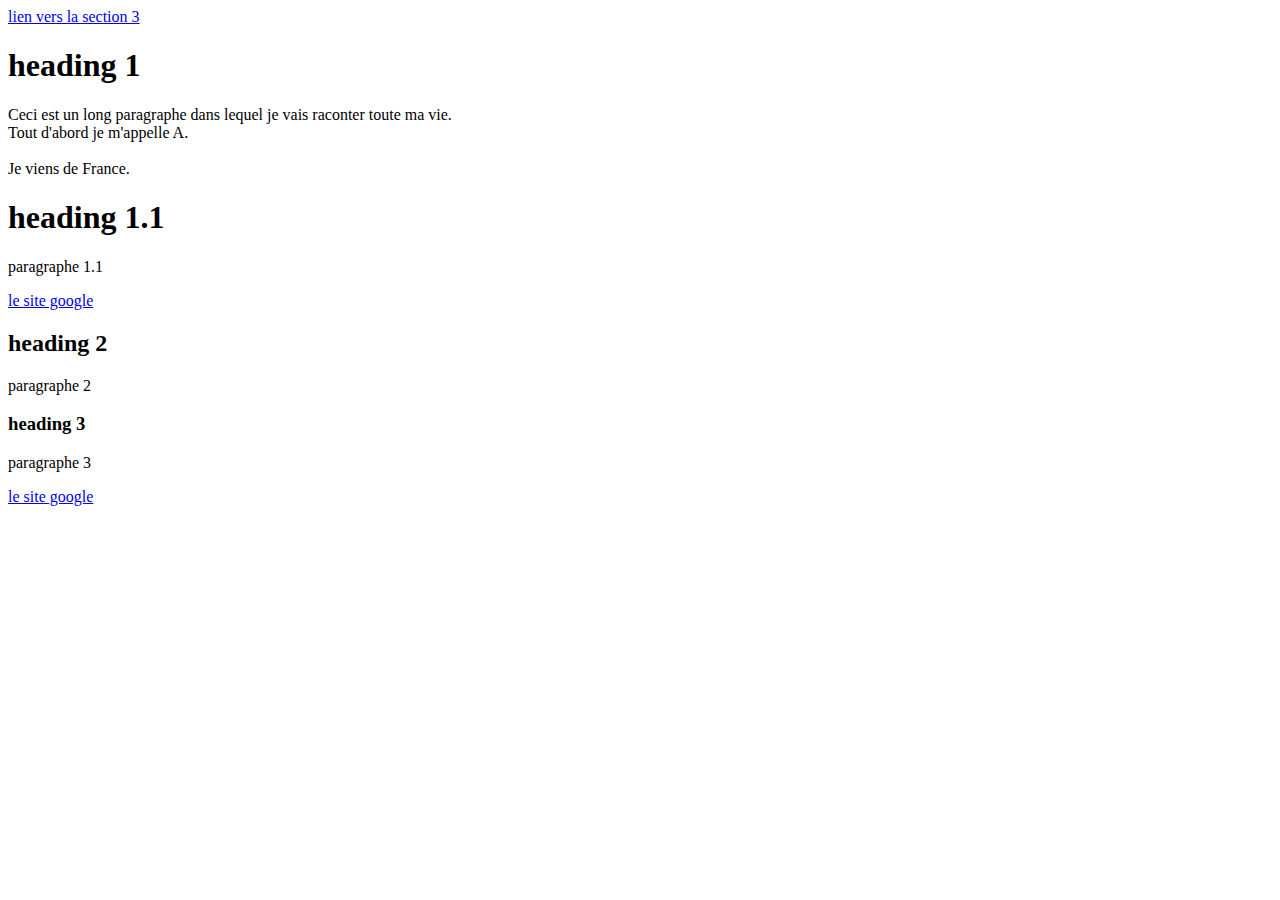
<file: cours HTML CSS/index.html>
<!DOCTYPE html>

<html>
  <head>
    <title>titre de page test</title>
  </head>
  <body>
    <a href="#section3"> lien vers la section 3</a>

    <section id="section1">
      <h1>heading 1</h1>
      <p> 
        Ceci est un long paragraphe dans lequel je vais raconter toute ma vie. <br>
        Tout d'abord je m'appelle A. <br><br>Je viens de France.
      </p>
      <h1>heading 1.1</h1>
      <p> paragraphe 1.1</p>
      <a href="http://google.com">le site google </a>
    </section>
    <!-- 
      ceci est un commentaire, le 1er <a> remplace l'onglet quand on clique sur le lien, le second ouvre dans un nouvel onglet
      les sections ne sont pas obligatoires mais peut etre utile pour faire un lien vers une section
    -->
    <section id="section2">
      <h2>heading 2</h2>
      <p>paragraphe 2</p>
    </section>

    <section id="section3">
      <h3>heading 3</h3>
      <p>paragraphe 3</p>
      <a href="http://google.com" target="_blank">le site google</a>
    </section>
  </body>
</html>

<!-- ceci est un commentaire, le 1er <a> remplace l'onglet quand on clique sur le lien, le second ouvre dans un nouvel onglet
les sections ne sont pas obligatoires mais peut etre utile pour faire un lien vers une section-->
</file>
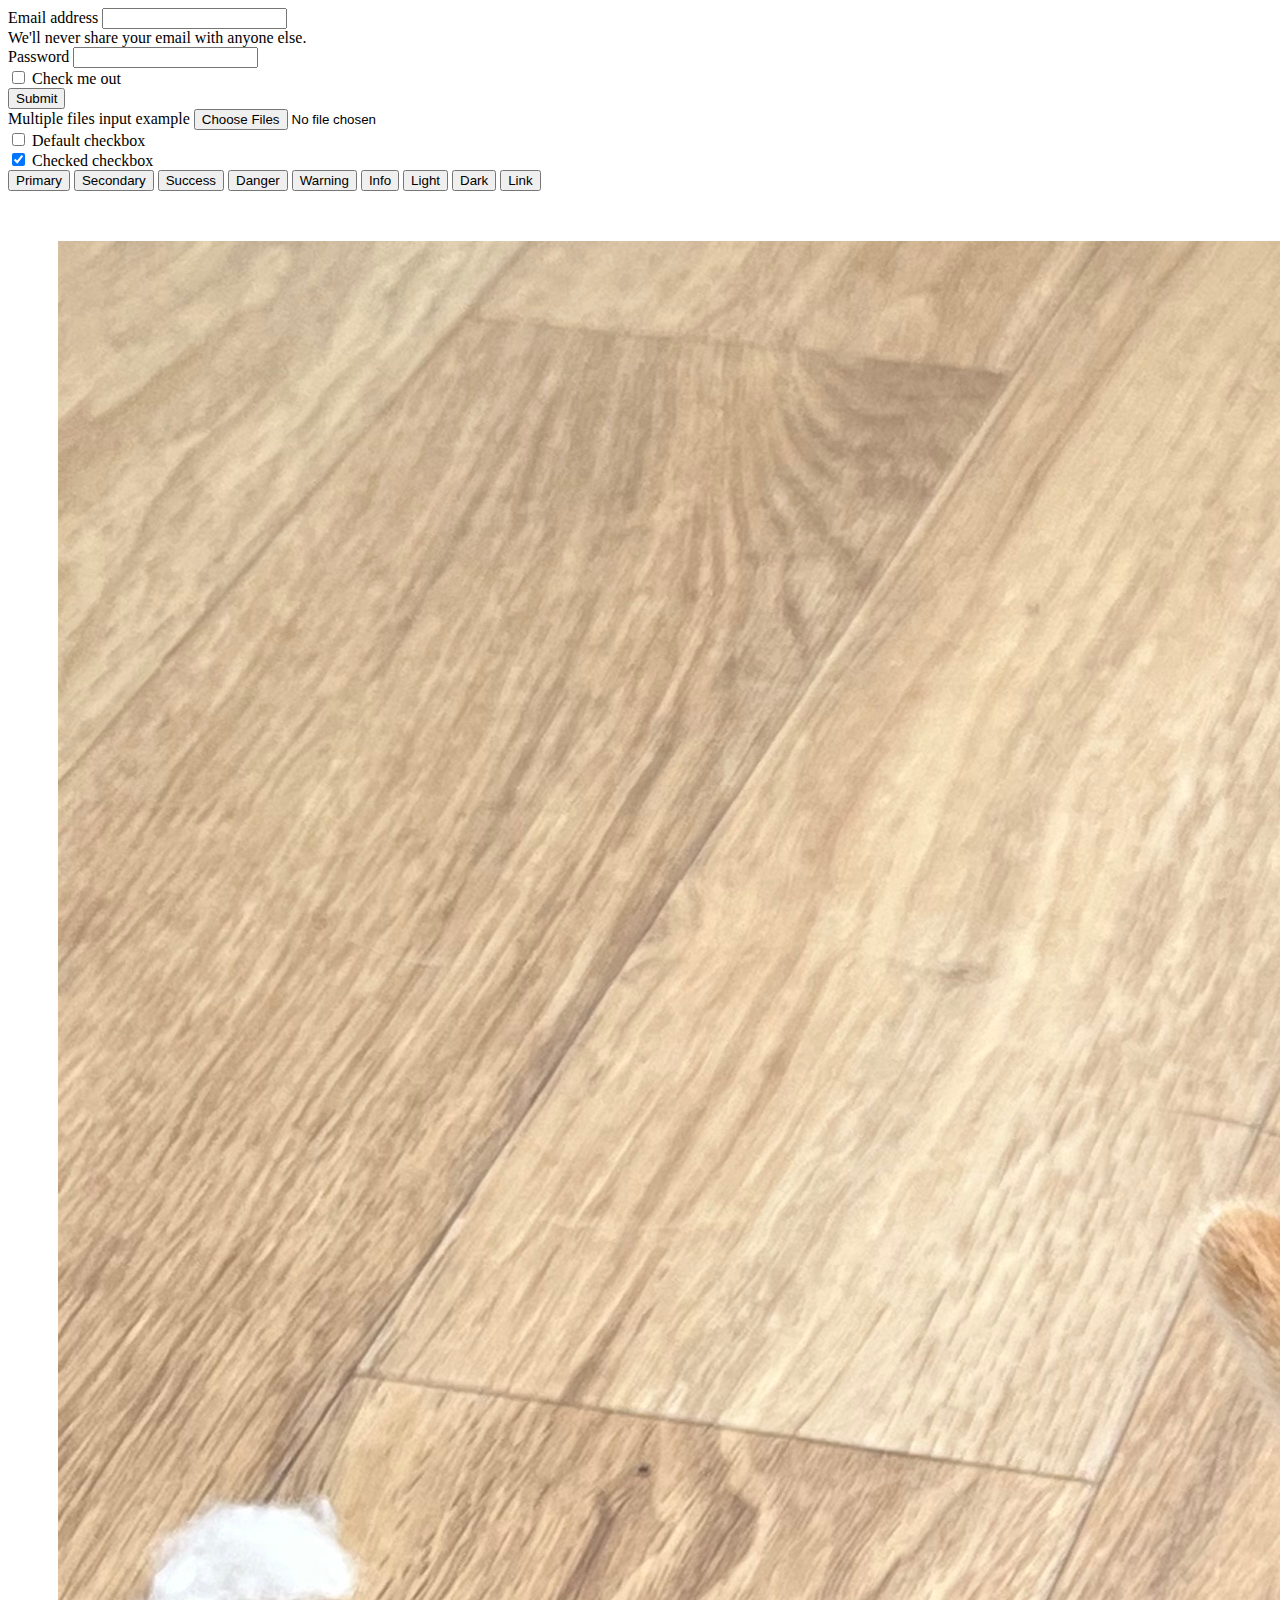
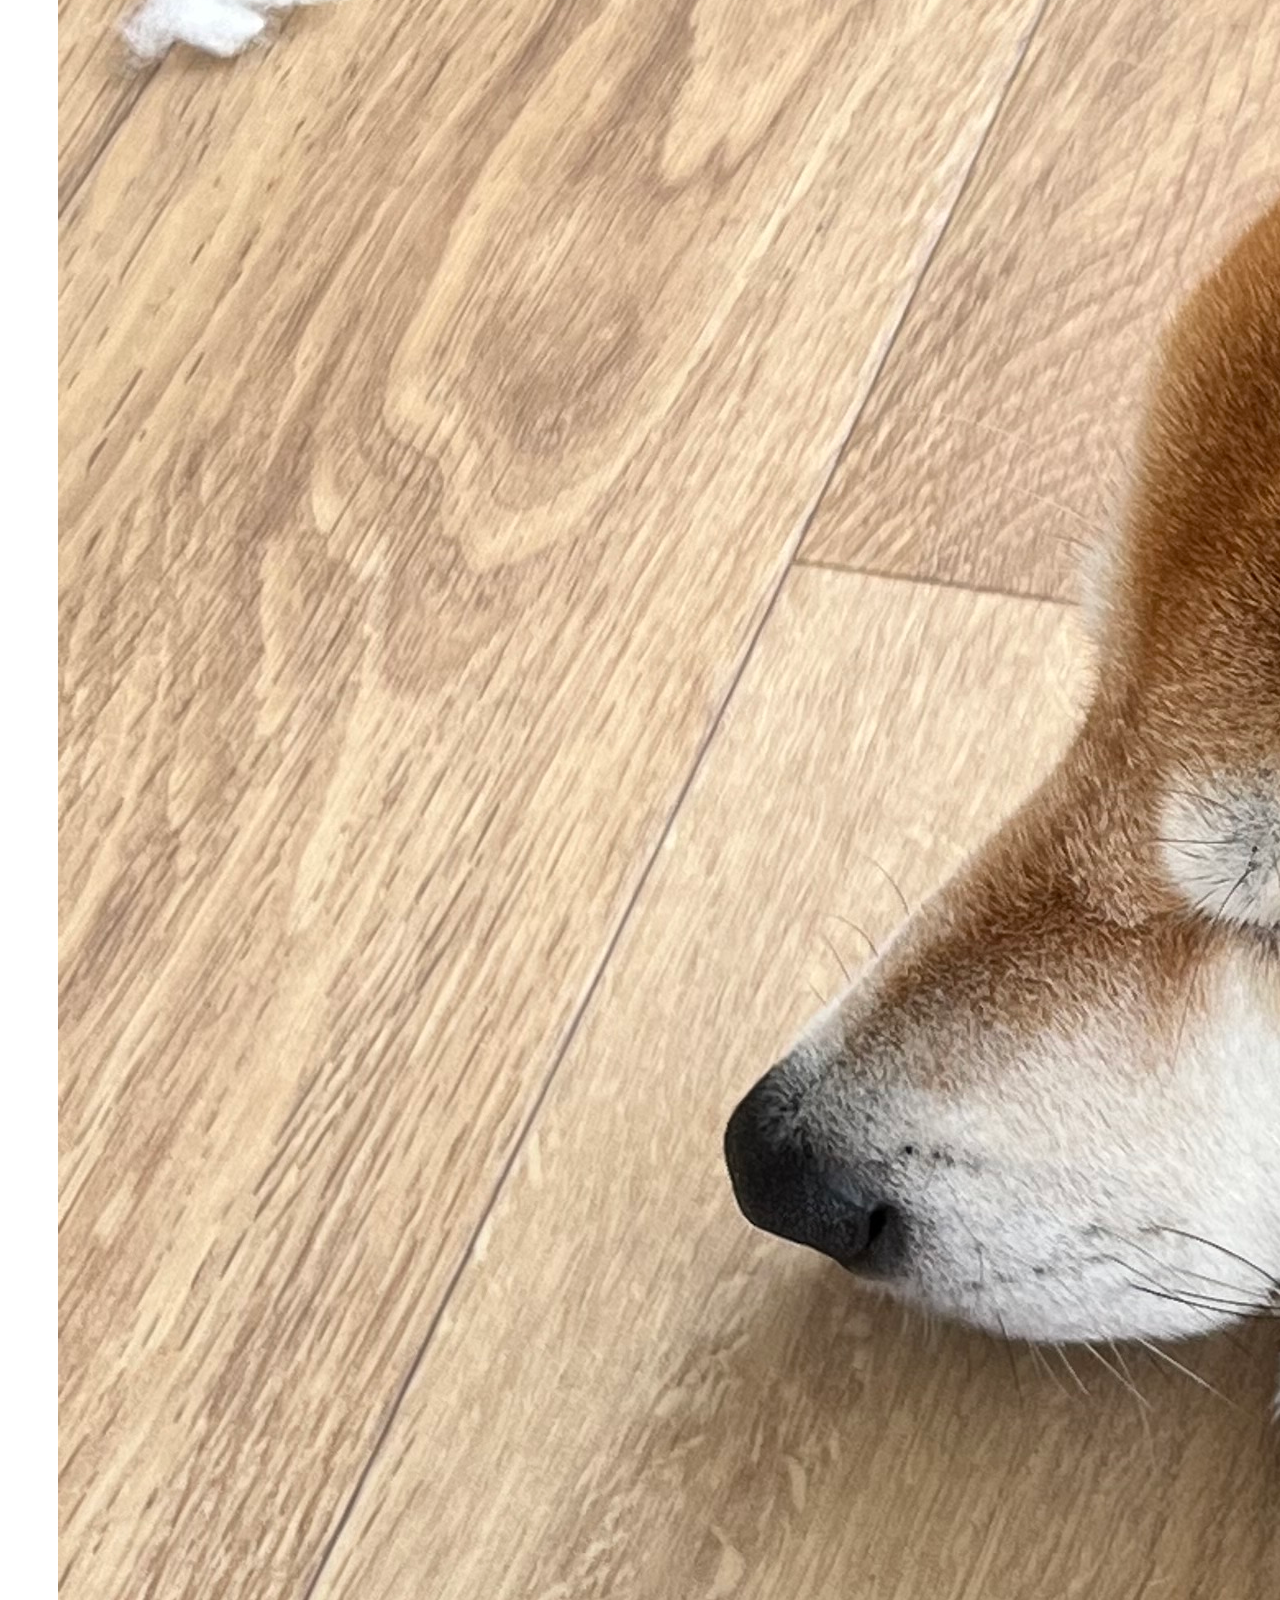
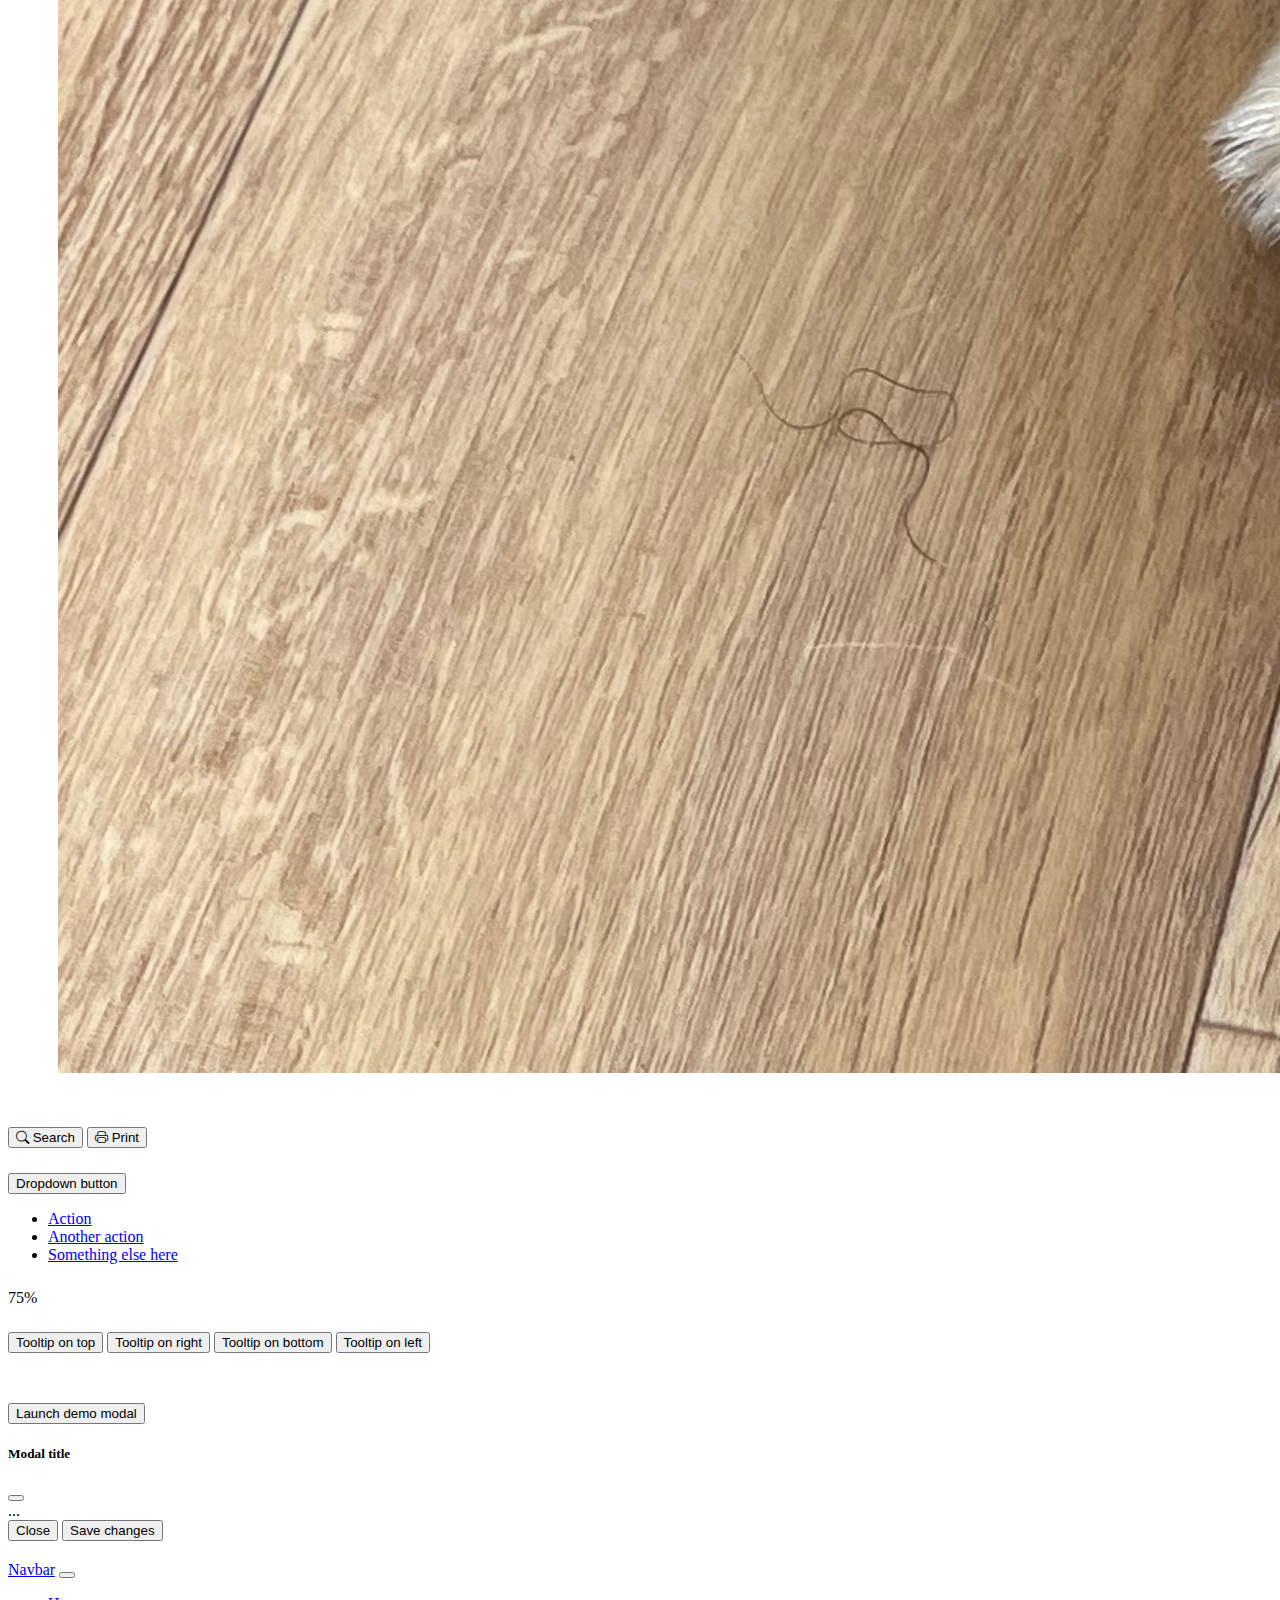
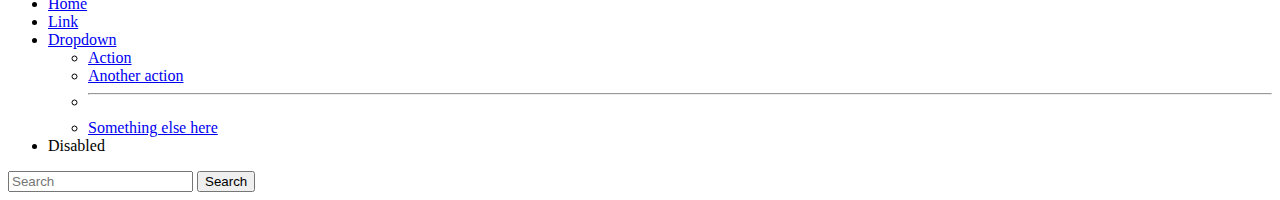
<file: cours Bootstrap/Exercices/index.html>
<!DOCTYPE html>
<html>
  <head>
    <meta name="viewport" content="width=device-width, initial-scale=1">
    <link href="https://cdn.jsdelivr.net/npm/bootstrap@5.1.3/dist/css/bootstrap.min.css" rel="stylesheet" integrity="sha384-1BmE4kWBq78iYhFldvKuhfTAU6auU8tT94WrHftjDbrCEXSU1oBoqyl2QvZ6jIW3" crossorigin="anonymous">
    <script src="https://cdn.jsdelivr.net/npm/bootstrap@5.1.3/dist/js/bootstrap.bundle.min.js" integrity="sha384-ka7Sk0Gln4gmtz2MlQnikT1wXgYsOg+OMhuP+IlRH9sENBO0LRn5q+8nbTov4+1p" crossorigin="anonymous"></script>
    <link rel="stylesheet" href="https://cdn.jsdelivr.net/npm/bootstrap-icons@1.8.1/font/bootstrap-icons.css">
  </head>

  <body>
    <div class="container">
    <!--container a largeur fixe ne prend pas toute la largeur, sinon container-fluid prend toute la largeur de la page, ou container-xx pour une taille specifique a choisir sur le site de boostrap selon la table des tailles-->
        <div class="row">

          <!--
          <div id="block1" class="col-lg-6" style="border:1px solid red;">
           on a un budget de 12 par ligne. Donc si on veut par exemple avoir deux elements a cote au lieu d'en dessus sur un ecran large et plus, on assignera col-lg-6 
            <h1>Ma page Bootstrap</h1>
            <p>Mon premier paragraphe Boostrap</p>
          </div>
          -->

          <form>
            <div class="mb-3">
              <label for="exampleInputEmail1" class="form-label">Email address</label>
              <input type="email" class="form-control" id="exampleInputEmail1">
              <div id="emailHelp" class="form-text">We'll never share your email with anyone else.</div>
            </div>
            <div class="mb-3">
              <label for="exampleInputPassword1" class="form-label">Password</label>
              <input type="password" class="form-control" id="exampleInputPassword1">
            </div>
            <div class="mb-3 form-check">
              <input type="checkbox" class="form-check-input" id="exampleCheck1">
              <label class="form-check-label" for="exampleCheck1">Check me out</label>
            </div>
            <button type="submit" class="btn btn-primary">Submit</button>
          </form>
          <div class="mb-3">
            <label for="formFileMultiple" class="form-label">Multiple files input example</label>
            <input class="form-control" type="file" id="formFileMultiple" multiple>
          </div>

          <div class="form-check">
            <input class="form-check-input" type="checkbox" value="" id="flexCheckDefault">
            <label class="form-check-label" for="flexCheckDefault">
              Default checkbox
            </label>
          </div>
          <div class="form-check">
            <input class="form-check-input" type="checkbox" value="" id="flexCheckChecked" checked>
            <label class="form-check-label" for="flexCheckChecked">
              Checked checkbox
            </label>
          </div>
          
          </div>
            <button type="button" class="btn btn-primary">Primary</button>
            <button type="button" class="btn btn-secondary">Secondary</button>
            <button type="button" class="btn btn-success">Success</button>
            <button type="button" class="btn btn-danger">Danger</button>
            <button type="button" class="btn btn-warning">Warning</button>
            <button type="button" class="btn btn-info">Info</button>
            <button type="button" class="btn btn-light">Light</button>
            <button type="button" class="btn btn-dark">Dark</button>

            <button type="button" class="btn btn-link">Link</button>
          </div>

          <div style="width: 60%; margin: 50px;">
            <img class="img-fluid img-thumbnail" src="cocoa.jpeg">
          </div>

          <div>
            <button type="button" class="btn btn-primary"><span class="bi bi-search"></span> Search</button>
            <button type="button" class="btn btn-success"><span class="bi bi-printer"></span> Print</button>
          </div>

          <div class="dropdown" style="margin-top:25px">
            <button class="btn btn-secondary dropdown-toggle" type="button" id="dropdownMenuButton1" data-bs-toggle="dropdown" aria-expanded="false">
              Dropdown button
            </button>
            <ul class="dropdown-menu" aria-labelledby="dropdownMenuButton1">
              <li><a class="dropdown-item" href="#">Action</a></li>
              <li><a class="dropdown-item" href="#">Another action</a></li>
              <li><a class="dropdown-item" href="#">Something else here</a></li>
            </ul>
          </div>

          <div class="progress" style="margin-top:25px">
            <div class="progress-bar w-75" role="progressbar" aria-valuenow="75" aria-valuemin="0" aria-valuemax="100">75%</div>
          </div>

          <div style="margin-top:25px">
            <button type="button" class="btn btn-secondary" data-bs-toggle="tooltip" data-bs-placement="top" title="Tooltip on top">
            Tooltip on top
            </button>
            <button type="button" class="btn btn-secondary" data-bs-toggle="tooltip" data-bs-placement="right" title="Tooltip on right">
            Tooltip on right
            </button>
            <button type="button" class="btn btn-secondary" data-bs-toggle="tooltip" data-bs-placement="bottom" title="Tooltip on bottom">
            Tooltip on bottom
            </button>
            <button type="button" class="btn btn-secondary" data-bs-toggle="tooltip" data-bs-placement="left" title="Tooltip on left">
            Tooltip on left
            </button>
        </div>
        <script src="script.js"></script>

      <div class="container" style="margin-top:50px;">
        <!-- Button trigger modal -->
        <button type="button" class="btn btn-primary" data-bs-toggle="modal" data-bs-target="#exampleModal">
          Launch demo modal
        </button>

        <!-- Modal -->
        <div class="modal fade" id="exampleModal" tabindex="-1" aria-labelledby="exampleModalLabel" aria-hidden="true">
          <div class="modal-dialog">
            <div class="modal-content">
              <div class="modal-header">
                <h5 class="modal-title" id="exampleModalLabel">Modal title</h5>
                <button type="button" id="myInput" class="btn-close" data-bs-dismiss="modal" aria-label="Close"></button>
              </div>
              <div class="modal-body">
                ...
              </div>
              <div class="modal-footer">
                <button type="button" class="btn btn-secondary" data-bs-dismiss="modal">Close</button>
                <button type="button" class="btn btn-primary">Save changes</button>
              </div>
            </div>
          </div>
        </div>
      </div>


      <nav class="navbar navbar-expand-lg navbar-light bg-light" style="margin-top:20px">
        <div class="container-fluid">
          <a class="navbar-brand" href="#">Navbar</a>
          <button class="navbar-toggler" type="button" data-bs-toggle="collapse" data-bs-target="#navbarSupportedContent" aria-controls="navbarSupportedContent" aria-expanded="false" aria-label="Toggle navigation">
            <span class="navbar-toggler-icon"></span>
          </button>
          <div class="collapse navbar-collapse" id="navbarSupportedContent">
            <ul class="navbar-nav me-auto mb-2 mb-lg-0">
              <li class="nav-item">
                <a class="nav-link active" aria-current="page" href="#">Home</a>
              </li>
              <li class="nav-item">
                <a class="nav-link" href="#">Link</a>
              </li>
              <li class="nav-item dropdown">
                <a class="nav-link dropdown-toggle" href="#" id="navbarDropdown" role="button" data-bs-toggle="dropdown" aria-expanded="false">
                  Dropdown
                </a>
                <ul class="dropdown-menu" aria-labelledby="navbarDropdown">
                  <li><a class="dropdown-item" href="#">Action</a></li>
                  <li><a class="dropdown-item" href="#">Another action</a></li>
                  <li><hr class="dropdown-divider"></li>
                  <li><a class="dropdown-item" href="#">Something else here</a></li>
                </ul>
              </li>
              <li class="nav-item">
                <a class="nav-link disabled">Disabled</a>
              </li>
            </ul>
            <form class="d-flex">
              <input class="form-control me-2" type="search" placeholder="Search" aria-label="Search">
              <button class="btn btn-outline-success" type="submit">Search</button>
            </form>
          </div>
        </div>
      </nav>





          <!--
            width => 720px以上
              col-md-6 12 / 6 = 2 100 / 2 => 50%
            width => 960px以上
              col-lg-4 12 / 4 = 3 100 / 3 => 33.333333%
            width => 1140px以上
              col-xl-3　12 /3 = 4 100 /4 => 25%
          -->
           <!--
          <div id="block1" class="col-md-6 col-lg-4 col-xl-3" style="border:1px solid red;">
            <h1>Ma page Bootstrap</h1>
            <p>Mon premier paragraphe Boostrap</p>
          </div>
          <div id="block2" class="col-md-6 col-lg-4 col-xl-3" style="border:1px solid red;">
            <h1>Ma page Bootstrap</h1>
            <p>Mon premier paragraphe Boostrap</p>
          </div>
          <div id="block3" class="col-md-6 col-lg-4 col-xl-3" style="border:1px solid red;">
            <h1>Ma page Bootstrap</h1>
            <p>Mon premier paragraphe Boostrap</p>
          </div>
          <div id="block4" class="col-md-6 col-lg-4 col-xl-3" style="border:1px solid red;">
            <h1>Ma page Bootstrap</h1>
            <p>Mon premier paragraphe Boostrap</p>
          </div>
          <div id="block5" class="col-md-6 col-lg-4 col-xl-3" style="border:1px solid red;">
            <h1>Ma page Bootstrap</h1>
            <p>Mon premier paragraphe Boostrap</p>
          </div>
          <div id="block6" class="col-md-6 col-lg-4 col-xl-3"style="border:1px solid red;">
            <h1>Ma page Bootstrap</h1>
            <p>Mon premier paragraphe Boostrap</p>
          </div>
          <div id="block7" class="col-md-6 col-lg-4 col-xl-3"style="border:1px solid red;">
            <h1>Ma page Bootstrap</h1>
            <p>Mon premier paragraphe Boostrap</p>
          </div>
          <div id="block8" class="col-md-6 col-lg-4 col-xl-3" style="border:1px solid red;">
            <h1>Ma page Bootstrap</h1>
            <p>Mon premier paragraphe Boostrap</p>
          </div>
          <div id="block9" class="col-md-6 col-lg-4 col-xl-3" style="border:1px solid red;">
            <h1>Ma page Bootstrap</h1>
            <p>Mon premier paragraphe Boostrap</p>
          </div>
          <div id="block10" class="col-md-6 col-lg-4 col-xl-3" style="border:1px solid red;">
            <h1>Ma page Bootstrap</h1>
            <p>Mon premier paragraphe Boostrap</p>
          </div>
          <div id="block11" class="col-md-6 col-lg-4 col-xl-3" style="border:1px solid red;">
            <h1>Ma page Bootstrap</h1>
            <p>Mon premier paragraphe Boostrap</p>
          </div>
          <div id="block12" class="col-md-6 col-lg-4 col-xl-3" style="border:1px solid red;">
            <h1>Ma page Bootstrap</h1>
            <p>Mon premier paragraphe Boostrap</p>
          </div>
        </div>
    </div>
    -->
  </body>
</html>
</file>
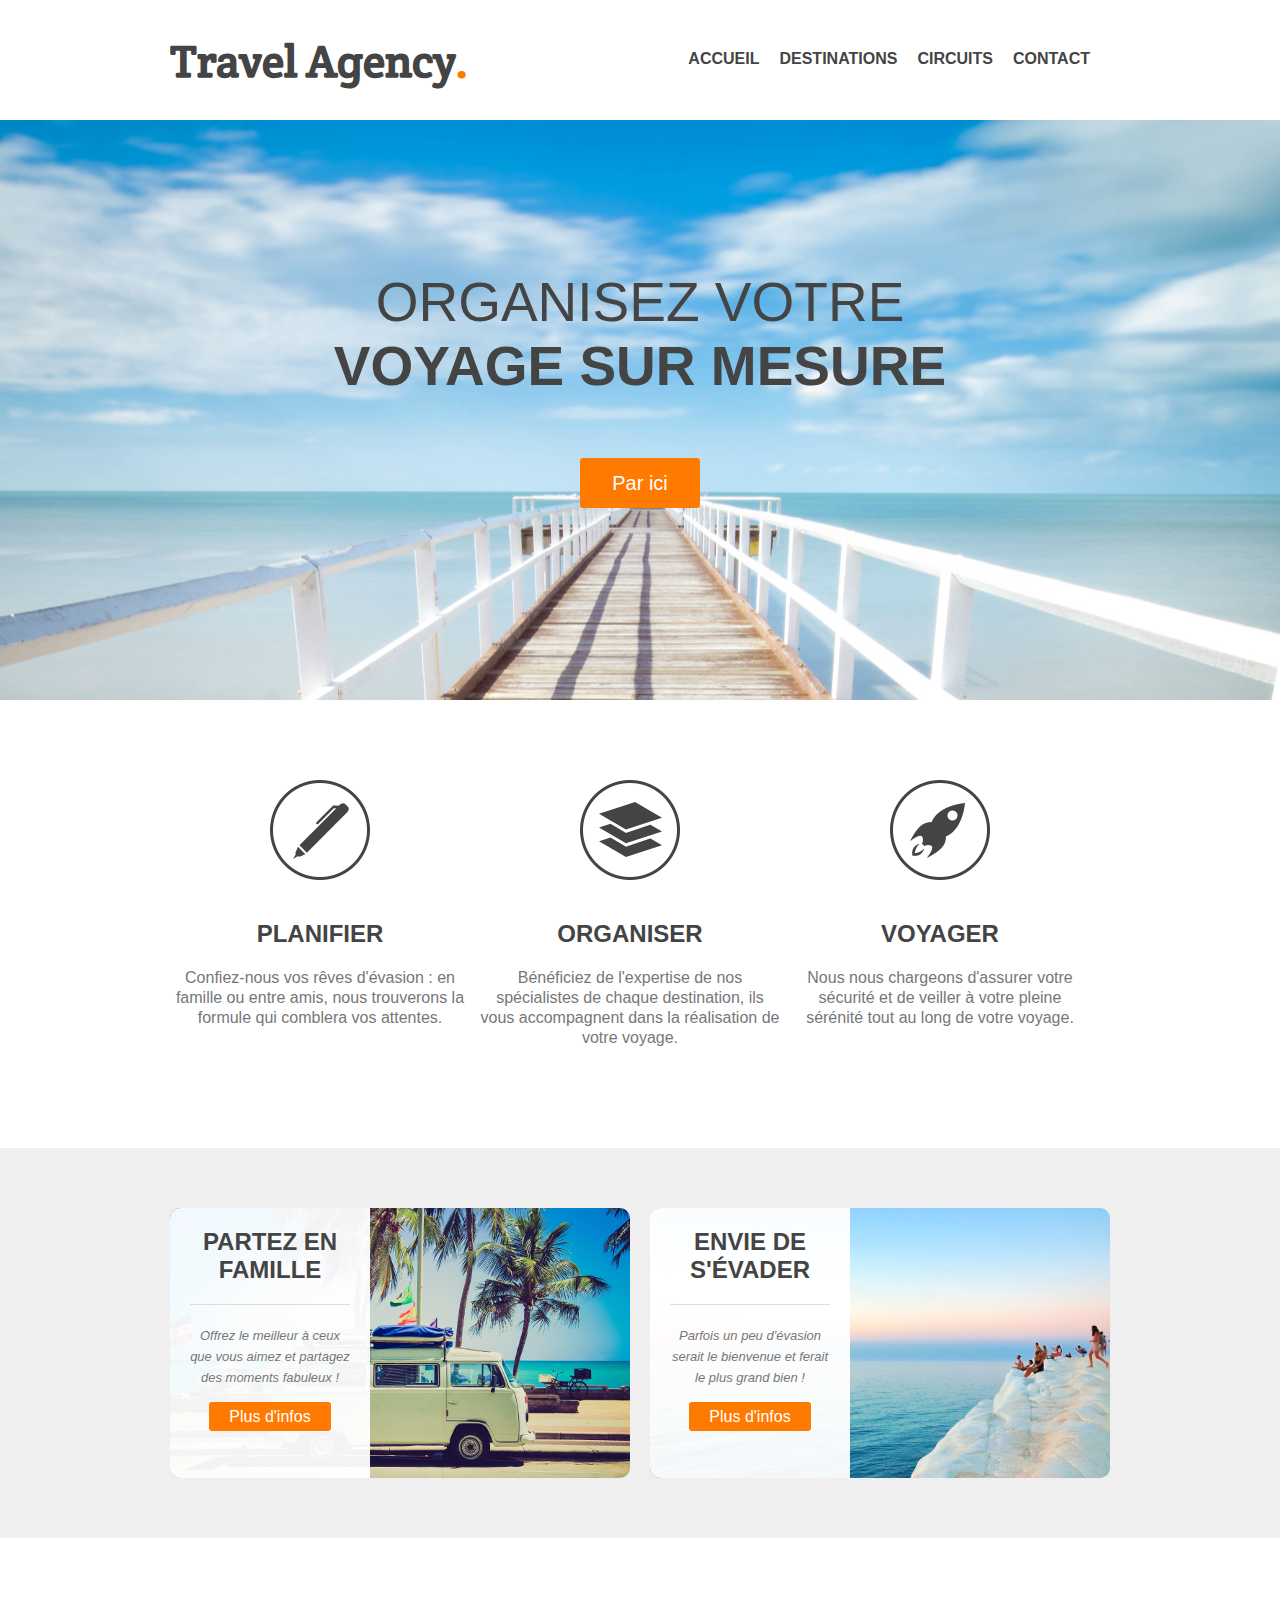
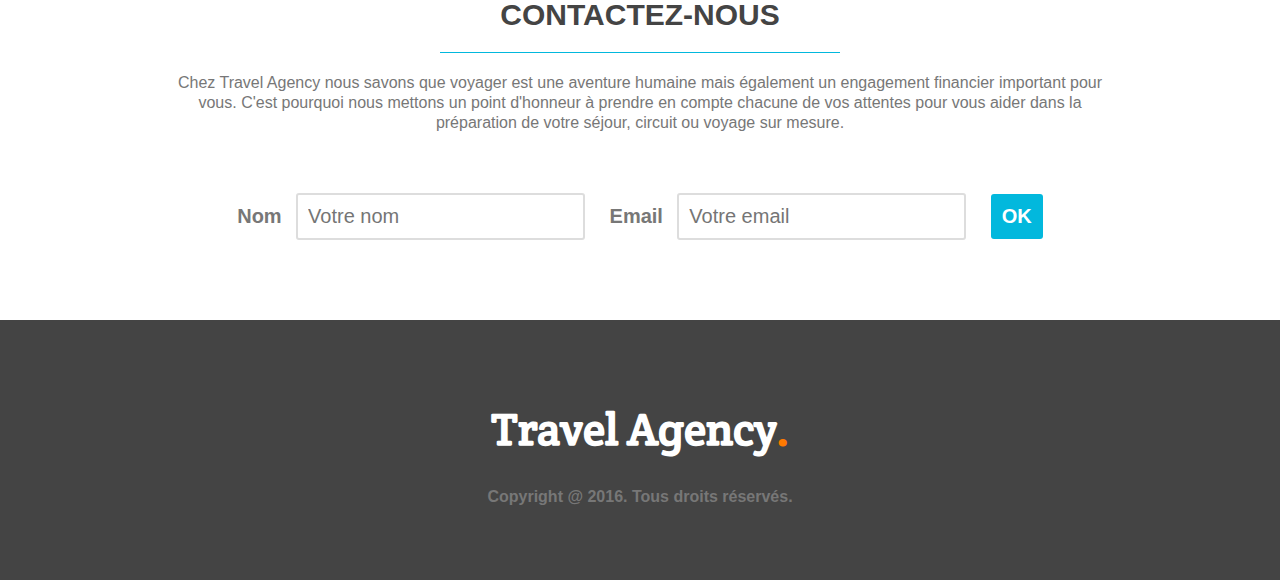
<file: cours HTML CSS/Project_HTML_CSS/index.html>
<!DOCTYPE html>
<html>
  <head>
    <link href="style.css" rel="stylesheet">
    <!--link of the css sheet-->
    <link href= 'https://fonts.googleapis.com/css2?family=Crete+Round&display=swap'rel="stylesheet">
    <!--link of the title font from google-->

    <title>Travel Agency</title>
  </head>

  <body>
    <header>
      <div class="wrapper">
      <!-- wrapper est un container invisible qui contient et aligne toute les parties du site sur la page meme si on change le zoom-->
        <h1>Travel Agency<span class="orange">.</span></h1>
        <nav>
        <!-- nav est le tag pour menu de navigation-->
          <ul>
            <li><a href="#main_image">Accueil</a></li>
            <li><a href="#steps">Destinations</a></li>
            <li><a href="#possibilities">Circuits</a></li>
            <li><a href="#contact">Contact</a></li>
          </ul>
        </nav>
      </div>
    </header>

    <section id="main_image">
      <div class="wrapper">
          <h2>Organisez votre<br><strong>voyage sur mesure</strong></h2>
          <a href="#" class="button-1">Par ici</a>
        </div>
    </section>

    <section id="steps">
      <div class="wrapper">
        <ul>
          <li id="step1">
            <h4>Planifier</h4>
            <p>Confiez-nous vos rêves d'évasion : en famille ou entre amis, nous trouverons la formule qui comblera vos attentes.</p>
          </li>
          <li id="step2">
            <h4>Organiser</h4>
            <p>Bénéficiez de l'expertise de nos spécialistes de chaque destination, ils vous accompagnent dans la réalisation de votre voyage.</p>
          </li>
          <li id="step3">
            <h4>Voyager</h4>
            <p>Nous nous chargeons d'assurer votre sécurité et de veiller à votre pleine sérénité tout au long de votre voyage.</p>
          </li>
          <div class="clear">
          </div>
        </ul>
      </div>
    </section>

    <section id="possibilities">
      <div class="wrapper">
        <article style="background-image: url('project_images/article-image-1.jpg');">
          <div class="overlay">
            <h4>Partez en famille</h4>
            <p><small>Offrez le meilleur à ceux que vous aimez et partagez des moments fabuleux !</small></p>
            <a href="#" class="button2">Plus d'infos</a>
          </div>
        </article>
    
        <article style="background-image: url('project_images/article-image-2.jpg');"></articlestyle>
          <div class="overlay">
            <h4>Envie de s'évader</h4>
            <p><small>Parfois un peu d'évasion serait le bienvenue et ferait le plus grand bien !</small></p>
            <a href="#" class="button2">Plus d'infos</a>
          </div>
        </article>

        <div class="clear"></div>

      </div>
    </section>

    <section id="contact">
      <div class="wrapper">
        <h3>Contactez-nous</h3>
        <p>Chez Travel Agency nous savons que voyager est une aventure humaine mais également un engagement financier important pour vous. C'est pourquoi nous mettons un point d'honneur à prendre en compte chacune de vos attentes pour vous aider dans la préparation de votre séjour, circuit ou voyage sur mesure.
        </p>
        <form>
          <label for="name"l>Nom</label>
          <input type="text" id="name" placeholder="Votre nom">
          <label for="email"l>Email</label>
          <input type="text" id="email" placeholder="Votre email">
          <input type="submit" value="OK" class="button3">
        </form>
      </div>
    </section>

    <footer>
      <div>
        <h1>Travel Agency<span class="orange">.</span></h1>
        <div class="copyright">Copyright @ 2016. Tous droits réservés.</div>
      </div>
    </footer>

  </body>

</html>
</file>
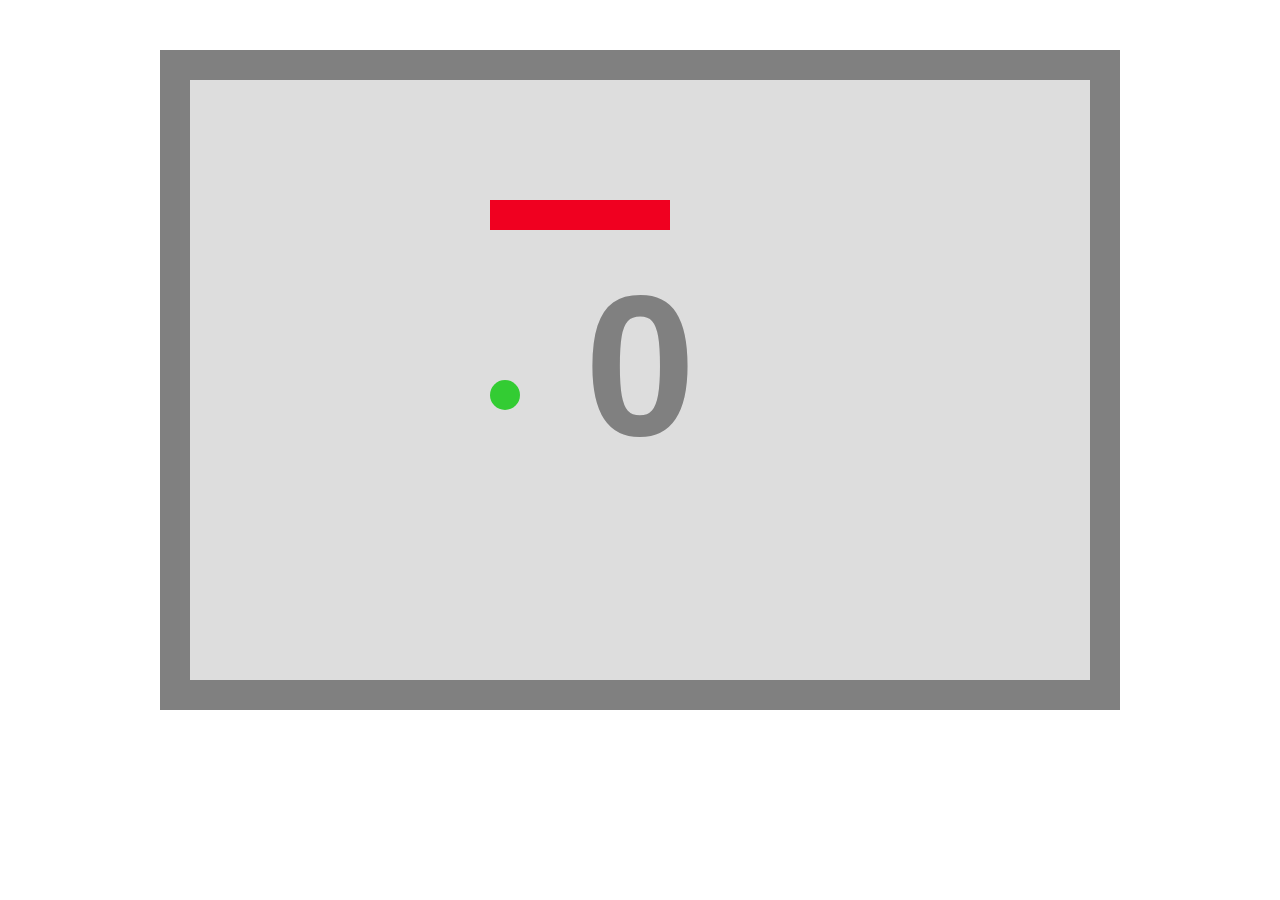
<file: cours javascript/projet JS/index.html>
<!DOCTYPE html>
<html>
  <head>
    <title>Jeu du Serpent</title>
    <script src="script.js"></script>
  </head>
  <body>
    <!-- en generale on mettra le <script> </script> ici-->
  </body>
</html>
</file>
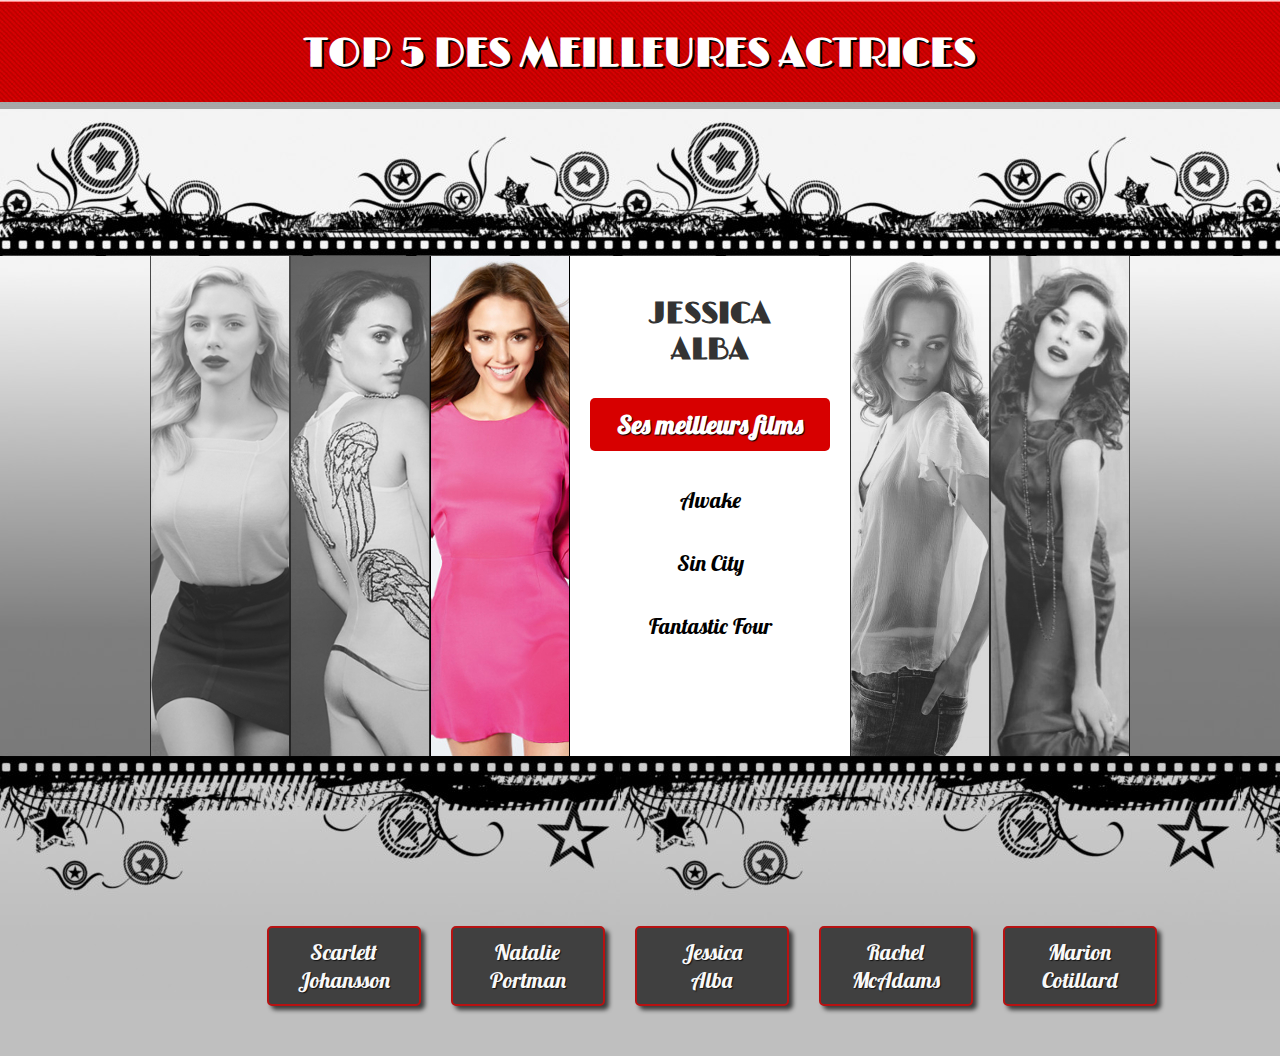
<file: cours jQuery/project jQuery/index.html>
<!DOCTYPE html>
<html>
  <head>
    <title>Top 5 des meilleures actrices</title>
    <link rel="stylesheet" type="text/css" href="style.css">
    <script src="https://ajax.googleapis.com/ajax/libs/jquery/3.6.0/jquery.min.js"></script>
    <script src="script.js"></script>
    <link href="https://fonts.googleapis.com/css2?family=Limelight&display=swap" rel="stylesheet">
    <link href="https://fonts.googleapis.com/css2?family=Lobster&display=swap" rel="stylesheet">
  </head>
  <body>
    <header>
      <h1>Top 5 des meilleures actrices</h1>
    </header>
    <section id="main-menu">
      <ul>
        <li>
          <div id="part1" class="images">
            <div class="bw"></div>
            <div class="color"></div>
          </div>
          <div class="description">
            <h2>Scarlett<br>Johansson</h2>
            <h3>Ses meilleurs films</h3>
            <p>Lucy</p>
            <p>The Island</p>
            <p>Lost In Translation</p>
          </div>
        </li>
        <li>
          <div id="part2" class="images">
            <div class="bw"></div>
            <div class="color"></div>
          </div>
          <div class="description">
            <h2>Natalie<br>Portman</h2>
            <h3>Ses meilleurs films</h3>
            <p>Black Swan</p>
            <p>Star Wars</p>
            <p>Leon</p>
          </div>
        </li>
        <li>
          <div id="part3" class="images">
            <div class="bw"></div>
            <div class="color"></div>
          </div>
          <div class="description">
            <h2>Jessica<br>Alba</h2>
            <h3>Ses meilleurs films</h3>
            <p>Awake</p>
            <p>Sin City</p>
            <p>Fantastic Four</p>
          </div>
        </li>
        <li>
          <div id="part4" class="images">
            <div class="bw"></div>
            <div class="color"></div>
          </div>
          <div class="description">
            <h2>Rachel<br>McAdams</h2>
            <h3>Ses meilleurs films</h3>
            <p>The Notebook</p>
            <p>The Vow</p>
            <p>The Time Traveler's Wife</p>
          </div>
        </li>
        <li>
          <div id="part5" class="images">
            <div class="bw"></div>
            <div class="color"></div>
          </div>
          <div class="description">
            <h2>Marion<br>Cotillard</h2>
            <h3>Ses meilleurs films</h3>
            <p>Jeux d'enfants</p>
            <p>Les Petits Mouchoirs</p>
            <p>Inception</p>
          </div>
        </li>
      </ul>
    </section>
    <section id="buttons-menu">
      <div>
        <ul>
          <li class="button">Scarlett<br>Johansson</li>
          <li class="button">Natalie<br>Portman</li>
          <li class="button">Jessica<br>Alba</li>
          <li class="button">Rachel<br>McAdams</li>
          <li class="button">Marion<br>Cotillard</li>
        </ul>
      </div>
    </section>
  </body>
</html>
</file>
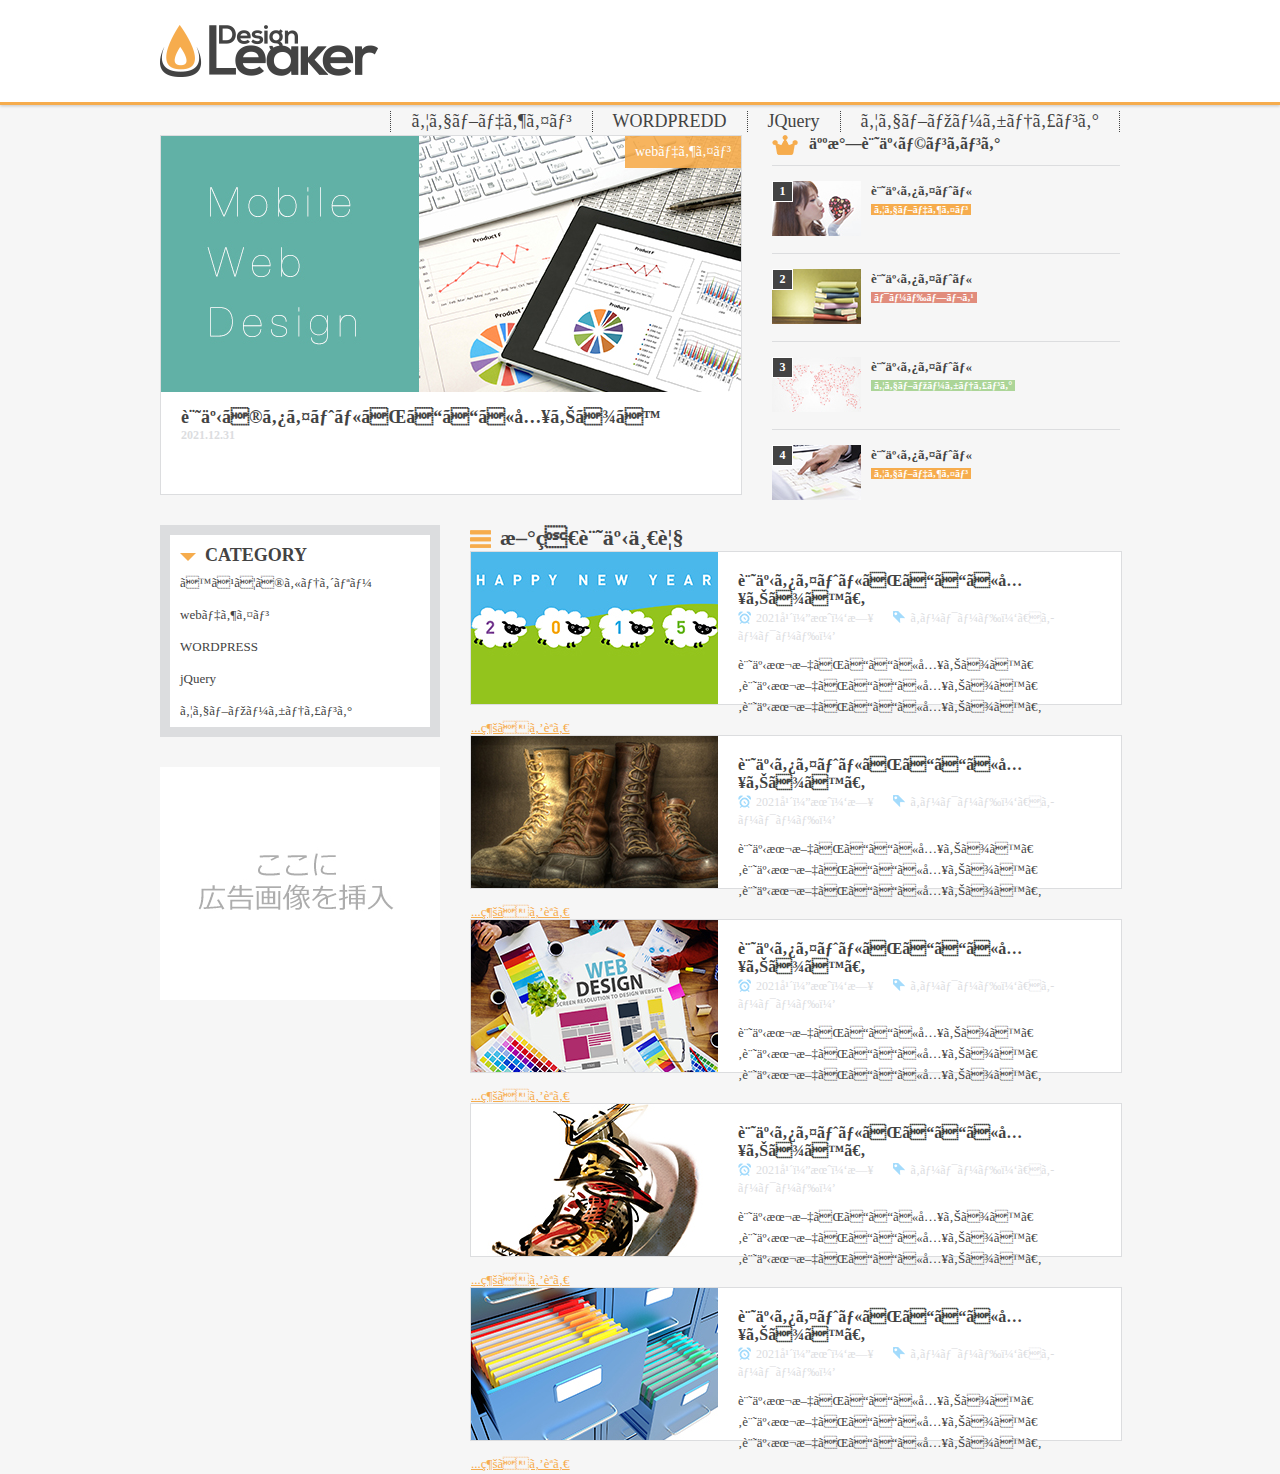
<file: sample/WebMagazine/index.html>
<!DOCTYPE html>
<html>
  <head>
    <meat charset="utf-8">
    <title>サイトタイトル</title>
    <link rel="stylesheet" href="style.css" type="text/css">
  </head>
  <body>
    <header>
      <div id="header_inner">
        <h1>
          <img src="images/logo.png" alt="DESIGN LEAKER">
        </h1>
        <nav>
          <ul>
            <li><a href="#">ウェブデザイン</a></li>
            <li><a href="#">WORDPREDD</a></li>
            <li><a href="#">JQuery</a></li>
            <li><a href="#">ウェブマーケティング</a></li>
          </ul>
        </nav>
      </div>
    </header>

    <div id="main_wrapper">

      <div class="cf">
        <div id="top_pickup">
          <p id="pickup_thumb">
            <img src="images/pickup.jpg" alt="pickup画像">
            <span id="pickup_tag">webデザイン</span>
          </p>
          <dl>
            <dt><a href="#">記事のタイトルがここに入ります</a></dt>
            <dd>2021.12.31</dd>
          </dl>
        </div>
        <div id="top_ranking">
          <h2>人気記事ランキング</h2>
          <ul>
            <li>
              <dl>
                <dt>
                  <img src="images/tmb_1.jpg" alt="ランキング画像01" >
                  <span class="ranking_number">1</span>
                </dt>
                <dd>
                  <h3><a href="#">記事タイトル</a></h3>
                  <span class="ranking_tag webdesign">ウェブデザイン</span>
                </dd>
              </dl>
            </li>
            <li>
              <dl>
                <dt>
                  <img src="images/tmb_2.jpg" alt="ランキング画像01" >
                  <span class="ranking_number">2</span>
                </dt>
                <dd>
                  <h3><a href="#">記事タイトル</a></h3>
                  <span class="ranking_tag wordpress">ワードプレス</span>
                </dd>
              </dl>
            </li>
            <li>
              <dl>
                <dt>
                  <img src="images/tmb_3.jpg" alt="ランキング画像01" >
                  <span class="ranking_number">3</span>
                </dt>
                <dd>
                  <h3><a href="#">記事タイトル</a></h3>
                  <span class="ranking_tag webmarketing">ウェブマーケティング</span>
                </dd>
              </dl>
            </li>
            <li>
              <dl>
                <dt>
                  <img src="images/tmb_4.jpg" alt="ランキング画像01" >
                  <span class="ranking_number">4</span>
                </dt>
                <dd>
                  <h3><a href="#">記事タイトル</a></h3>
                  <span class="ranking_tag webdesign">ウェブデザイン</span>
                </dd>
              </dl>
            </li>
          </ul>
        </div>
      </div>

      <div class="cf">
        <div id="top_left">
          <div id="top_category">
            <h3>CATEGORY</h3>
            <ul>
              <li><a href="#">すべてのカテゴリー</a></li>
              <li><a href="#">webデザイン</a></li>
              <li><a href="#">WORDPRESS</a></li>
              <li><a href="#">jQuery</a></li>
              <li><a href="#">ウェブマーケティング</a></li>
            </ul>
          </div>
          <div id="top_ad">
            <img src="images/add.jpg" alt="ここに広告を挿入">
          </div>
        </div>
        <div id="top_right">
          <h3>新着記事一覧</h3>
          <ul>
            <li>
              <dl>
                <dt>
                  <img src="images/tmb_5.jpg" alt="新着記事１の画像">
                </dt>
                <dd>
                  <h4><a href="#">記事タイトルがここに入ります。</a></h4>
                  <span class="new_date">2021年４月１日</span>
                  <span class="new_tag">キーワード１、キーワード２</span>
                  <p>記事本文がここに入ります。記事本文がここに入ります。記事本文がここに入ります。
                    <a href="#">...続きを読む</a>
                  </p>
                </dd>
              </dl>
            </li>
            <li>
              <dl>
                <dt>
                  <img src="images/tmb_6.jpg" alt="新着記事１の画像">
                </dt>
                <dd>
                  <h4><a href="#">記事タイトルがここに入ります。</a></h4>
                  <span class="new_date">2021年４月１日</span>
                  <span class="new_tag">キーワード１、キーワード２</span>
                  <p>記事本文がここに入ります。記事本文がここに入ります。記事本文がここに入ります。
                    <a href="#">...続きを読む</a>
                  </p>
                </dd>
              </dl>
            </li>
            <li>
              <dl>
                <dt>
                  <img src="images/tmb_7.jpg" alt="新着記事１の画像">
                </dt>
                <dd>
                  <h4><a href="#">記事タイトルがここに入ります。</a></h4>
                  <span class="new_date">2021年４月１日</span>
                  <span class="new_tag">キーワード１、キーワード２</span>
                  <p>記事本文がここに入ります。記事本文がここに入ります。記事本文がここに入ります。
                    <a href="#">...続きを読む</a>
                  </p>
                </dd>
              </dl>
            </li>
            <li>
              <dl>
                <dt>
                  <img src="images/tmb_8.jpg" alt="新着記事１の画像">
                </dt>
                <dd>
                  <h4><a href="#">記事タイトルがここに入ります。</a></h4>
                  <span class="new_date">2021年４月１日</span>
                  <span class="new_tag">キーワード１、キーワード２</span>
                  <p>記事本文がここに入ります。記事本文がここに入ります。記事本文がここに入ります。
                    <a href="#">...続きを読む</a>
                  </p>
                </dd>
              </dl>
            </li>
            <li>
              <dl>
                <dt>
                  <img src="images/tmb_9.jpg" alt="新着記事１の画像">
                </dt>
                <dd>
                  <h4><a href="#">記事タイトルがここに入ります。</a></h4>
                  <span class="new_date">2021年４月１日</span>
                  <span class="new_tag">キーワード１、キーワード２</span>
                  <p>記事本文がここに入ります。記事本文がここに入ります。記事本文がここに入ります。
                    <a href="#">...続きを読む</a>
                  </p>
                </dd>
              </dl>
            </li>
          </ul>
        </div>
      </div>
    </div><!-- #main_wrapper -->

  </body>
</html>
</file>
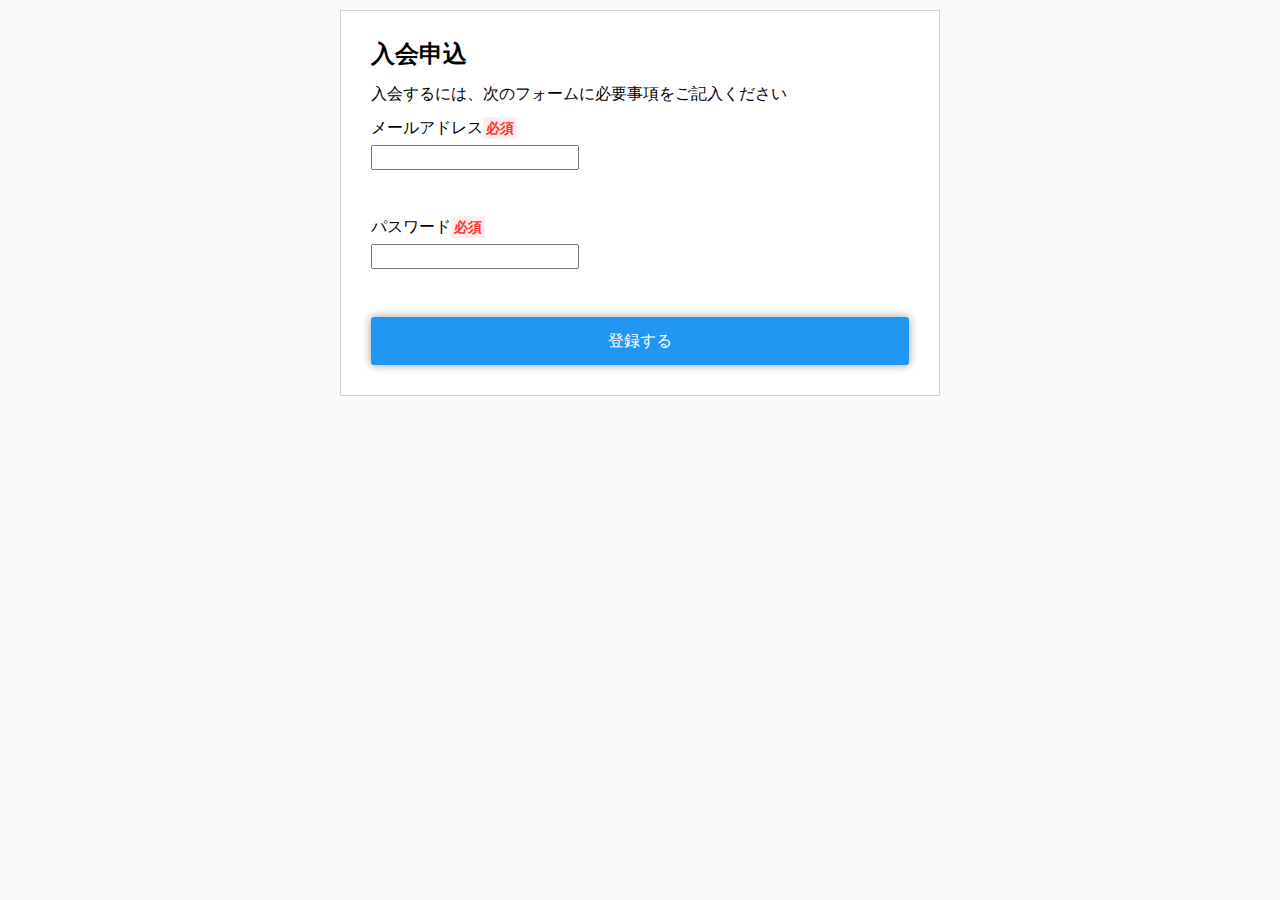
<file: sample/入会申込/index.html>
<!DOCTYPE html>
<html>
    <head>
        <meta charset="UTF-8">
        <meta name="viewport" content="width=device-width">
        <title>入会申込</title>
        <link rel="stylesheet" href="css/style.css" type="text/css">
    </head>
    <body>
        <div class="content">
            <h1>入会申込</h1>
            <p>入会するには、次のフォームに必要事項をご記入ください</p>
            <div class="control">
                <label for="myMail">メールアドレス<span class="required">必須</span></label>
                <input id="myMail" type="email" name="mymail">
            </div>
            <div class="control">
                <label for="passcode">パスワード<span class="required">必須</span></label>
                <input id="passcode" type="password" name="passcode">
            </div>
            <div><button type="submit">登録する</button></div>
        </div>
    </body>
</html>
</file>
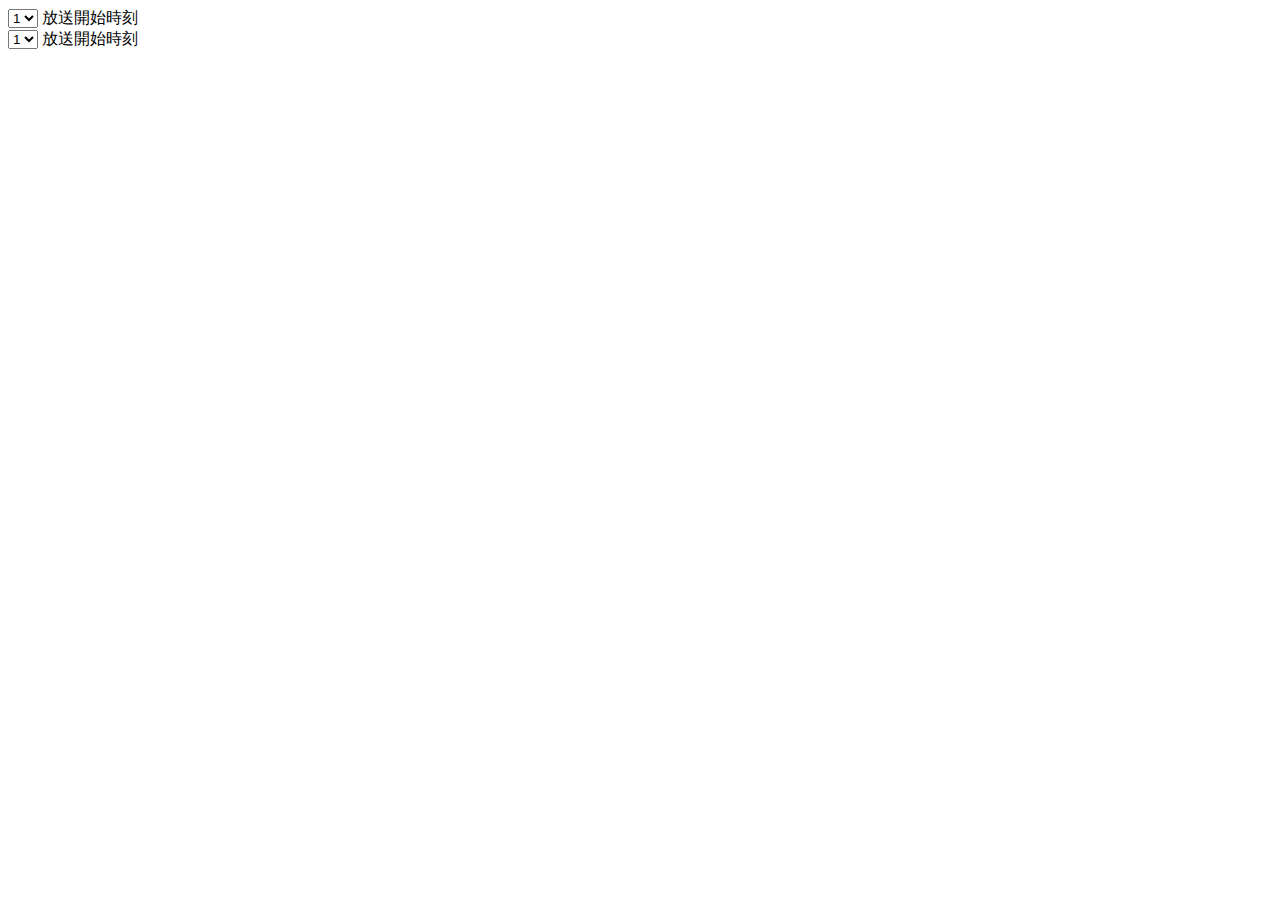
<file: cours HTML CSS/HTML/html_test.html>
<!DOCTYPE html>

<meta charset="utf-8">

<link href="https://cdn.jsdelivr.net/npm/bootstrap@5.1.3/dist/css/bootstrap.min.css" rel="stylesheet" integrity="sha384-1BmE4kWBq78iYhFldvKuhfTAU6auU8tT94WrHftjDbrCEXSU1oBoqyl2QvZ6jIW3" crossorigin="anonymous">
    <script src="https://cdn.jsdelivr.net/npm/bootstrap@5.1.3/dist/js/bootstrap.bundle.min.js" integrity="sha384-ka7Sk0Gln4gmtz2MlQnikT1wXgYsOg+OMhuP+IlRH9sENBO0LRn5q+8nbTov4+1p" crossorigin="anonymous"></script>

    <!--
    <div class="row g-2">
      <div class="col-md">
        <div class="form-floating">
          <input type="email" class="form-control" id="floatingInputGrid" placeholder="name@example.com" value="mdo@example.com">
          <label for="floatingInputGrid">Email address</label>
        </div>
      </div>
      <div class="col-md">
        <div class="form-floating">
          <select class="form-select" id="floatingSelectGrid">
            <option selected>Open this select menu</option>
            <option value="1">One</option>
            <option value="2">Two</option>
            <option value="3">Three</option>
          </select>
          <label for="floatingSelectGrid">Works with selects</label>
        </div>
      </div>
    </div>
    -->

    <div class="row g-2">
      <div class="col-md">
        <div class="form-floating">
          <select class="form-select" id="floatingSelectGrid">
            <option value="1">1</option>
            <option value="2">2</option>
            <option value="3">3</option>
          </select>
          <label for="floatingSelectGrid">放送開始時刻</label>
        </div>
      </div>
      <div class="col-md">
        <div class="form-floating">
          <select class="form-select" id="floatingSelectGrid">
            <option value="1">1</option>
            <option value="2">2</option>
            <option value="3">3</option>
          </select>
          <label for="floatingSelectGrid">放送開始時刻</label>
        </div>
      </div>
    </div>
</file>
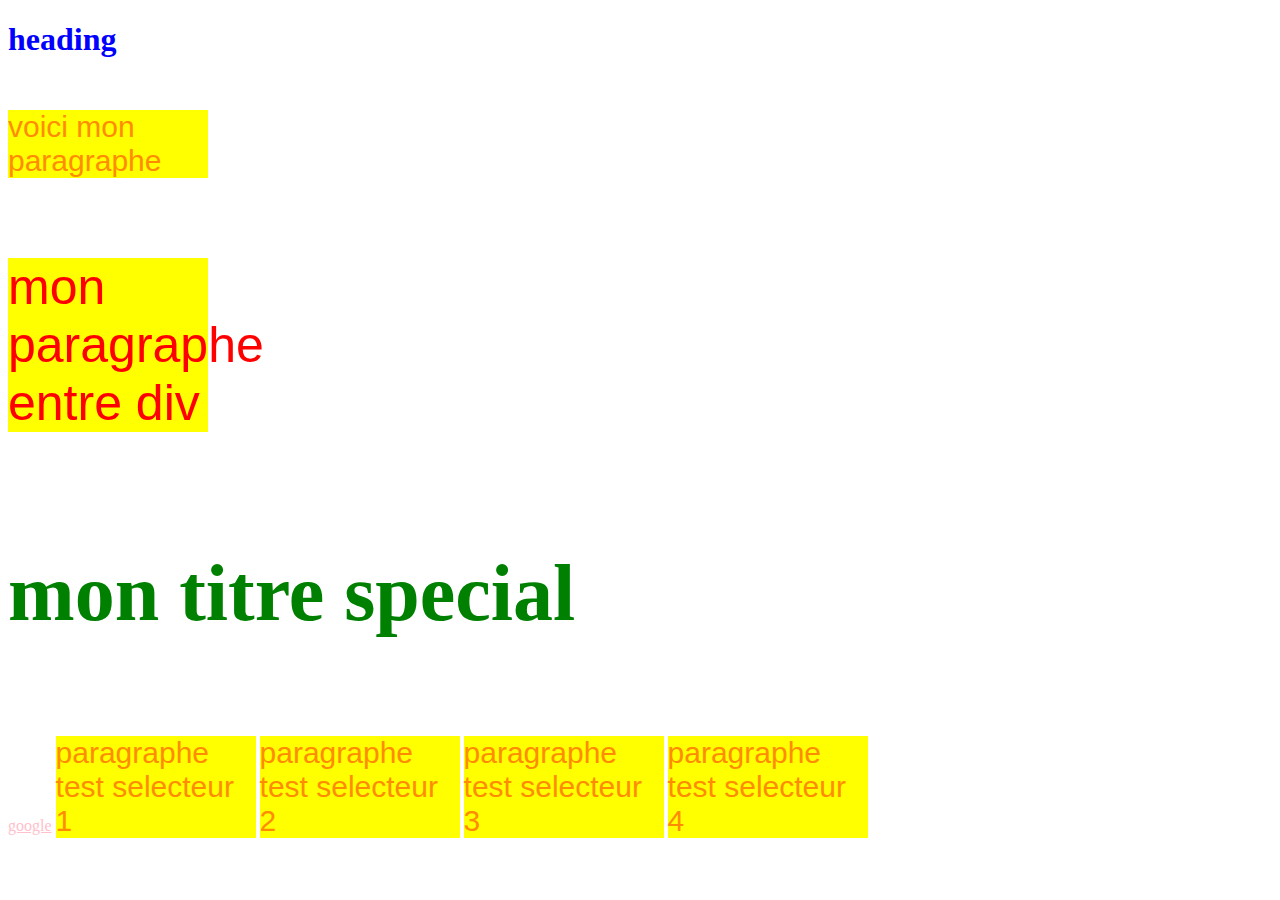
<file: cours HTML CSS/CSS/lesson_1/index_css1.html>
<!DOCTYPE html>

<html>
  

  <head>
    <title>cours de CSS</title>
    <link rel="stylesheet" href="style1.css">
  </head>

  <body>
    <div>
      <h1>heading</h1> 
      <p>voici mon paragraphe</p>
      <div>
        <div>
          <p>mon paragraphe entre div</p>
        </div>
      </div>
      <h2 id="unique">mon titre special</h2>
      <a href="http://google.com">google</a>
      <p>paragraphe test selecteur 1</p>
      <p>paragraphe test selecteur 2</p>
      <p>paragraphe test selecteur 3</p>
      <p>paragraphe test selecteur 4</p>
    </div>
  </body>
  
</html>
</file>
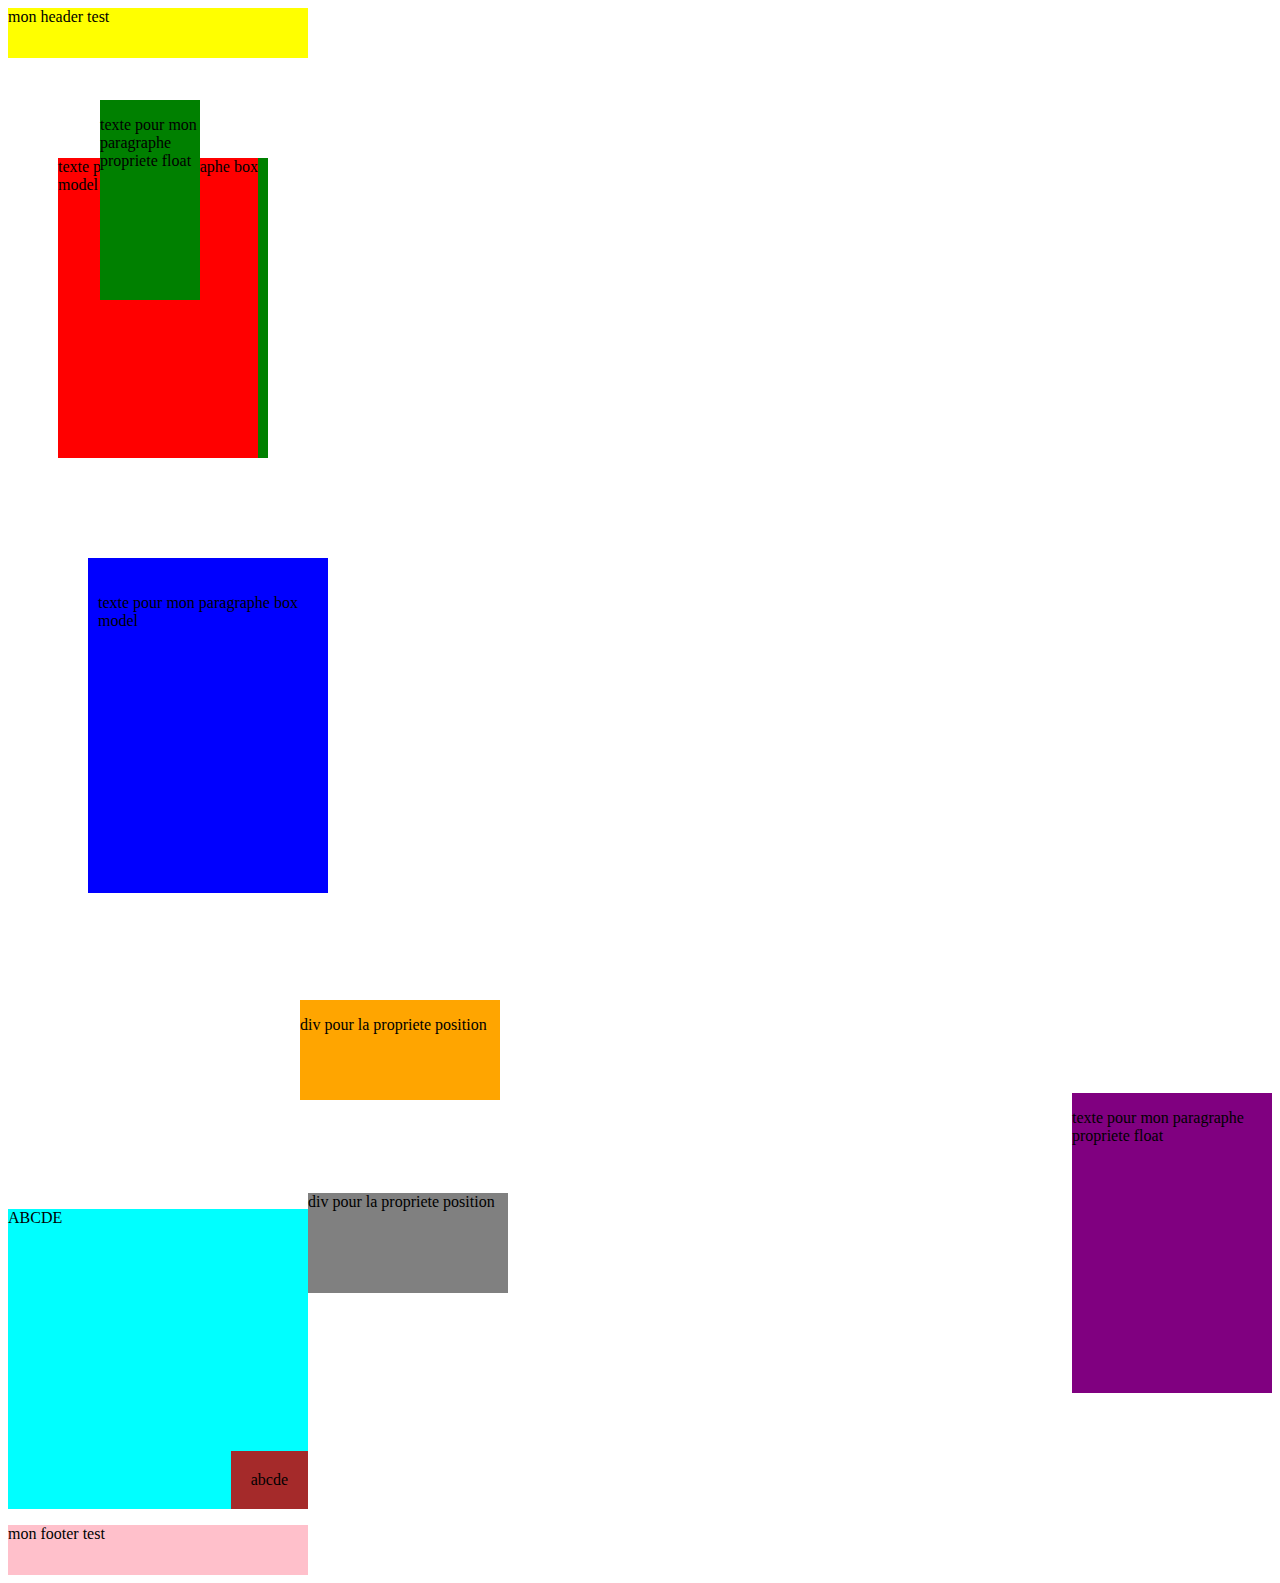
<file: cours HTML CSS/CSS/lesson_1/index_css2.html>
<!DOCTYPE html>

<html>
  
  <head>
    <title>cours de CSS partie 2</title>
    <link rel="stylesheet" href="style2.css">
  </head>

  <body>
    <header>mon header test</header>
    <div class="red">
      <p>texte pour mon paragraphe box model</p>
    </div>
    <div class="blue">
      <p>texte pour mon paragraphe box model</p>
    </div>

    <div id="container">
      <div class="left">
        <p>texte pour mon paragraphe propriete float</p>
      </div>
      <div class="right">
        <p>texte pour mon paragraphe propriete float</p>
      </div>
    </div>
  
    <div class="proprieteposition">
      <p>div pour la propriete position</p>
    </div>
    <div class="proprieteposition2">
      <p>div pour la propriete position</p>
    </div>

    <p style="background-color: aqua; width: 300px; height: 300px; position: relative;">
      ABCDE
      <span style="background-color: brown; padding: 20px; position: absolute; right: 0; bottom: 0;">
        abcde
      </span>
    </p>

    <footer>mon footer test</footer>
  </body>
  
</html>
</file>
<file: cours HTML CSS/Project_HTML_CSS/style.css>
/* GENERAL */

*
{
  margin: 0;
  padding: 0;
}

body
{
  font-family: arial, sans-serif;
  font-size: 15 px;
}

h1
{
  font-family:'crete round', serif;
  font-size: 45px;
  color:#444;
}

h2
{
  color:#444;
  font-size:55px;
}

h3
{
  font-size: 30px;
  color: #444;
}

h4
{
  font-size: 24px;
  color:#444;
}

p
{
  line-height: 20px;
  color:#777;
}

ul
{
  list-style: none;
}

a
{
text-decoration: none;
color:#444;
}

.wrapper
{
  width:940px;
  margin:0 auto;
  padding: 0 10px;
}

.orange
{
  color: #ff7a00;
}

.clear
{
  clear: both;
}

small
{
  font-size: 13px;
  font-style: italic;
}

/* HEADER */

header
{
  height: 120px;
}

header h1
{
  float: left;
  margin-top: 32px;
}

header nav
{
  float: right;
  margin-top: 50px;
}

header nav ul li
{
  display: inline-block;
  float:left;
}

header nav ul li a
{
  text-transform: uppercase;
  font-weight: bold;
  margin-right: 20px;
}

/* MAIN IMAGE */

#main_image
{
  height:580px;
  background: url('project_images/main.jpg') center;
}

#main_image h2
{
  font-weight: normal;
  text-transform: uppercase;
  text-align: center;
  padding: 150px 0 40px 0;
  margin-bottom: 20px;
}

.button-1
{
  display: block;
  width: 120px;
  height: 50px;
  background: #ff7a00;
  color:#fff;
  font-size: 20px;
  margin:0 auto;
  line-height: 50px;
  text-align:center;
  border-radius: 3px;
}

.button-1:hover
{
  background: #02b8dd;
}

/* STEPS */

#steps ul
{
  margin: 80px 0;
}

#steps ul li
{
  width: 300px;
  float: left;
  padding-top: 140px;
  text-align: center;
  margin-right: 10px;
}

#steps h4
{
  text-transform: uppercase;
  margin-bottom: 20px;
}

#steps p
{
  margin-bottom: 20px;
}

#step1
{
  background: url('project_images/steps-icon-1.png') no-repeat top center;
}

#step2
{
  background: url('project_images/steps-icon-2.png') no-repeat top center;
}

#step3
{
  background: url('project_images/steps-icon-3.png') no-repeat top center;
}

/* POSSIBILITIES */

#possibilities
{
  background-color:#efefef;
  padding: 60px 0;
}

#possibilities article
{
  width: 460px;
  height: 270px;
  float: left;
  border-radius: 10px;
}

#possibilities article:first-child
{
  margin-right: 20px;
}

.overlay
{
  background: rgba(255,255,255,0.95);
  height: 100%;
  width: 200px;
  padding: 20px;
  border-radius: 10px 0 0 10px;
  text-align: center;
  box-sizing: border-box;
}

article h4
{
  border-bottom: 1px solid #ddd;
  padding-bottom: 20px;
  text-transform: uppercase;
  margin-bottom: 20px;
  text-align: center;
}

#possibilities p
{
  text-align: center;
  margin-bottom: 20px;
}

.button2
{
  color: #fff;
  background-color: #ff7a00;
  padding: 6px 20px;
  border-radius: 3px;
}

.button2:hover
{
  color: #fff;
  background-color: #02b8dd;
}

/* CONTACT */

#contact
{
  padding: 60px 0;
  text-align: center;
}

#contact h3
{
  width: 400px;
  text-transform:uppercase;
  margin: 0 auto 20px auto;
  border-bottom: 1px solid #02b8dd;
  padding-bottom: 20px;
}

form
{
  margin: 60px 0 20px 0;
}

label
{
  font-weight: bold;
  font-size: 20px;
  margin-right: 10px;
  color:#777
}

input[type="text"]
{
  padding: 10px;
  font-size: 20px;
  margin-right: 20px;
  border: 2px solid #ddd;
  border-radius: 3px;
}

.button3
{
  color: #fff;
  font-size: 20px;
  font-weight: bold;
  padding: 11px;
  background-color: #02b8dd;
  border-style: none;
  border-radius: 3px;
}

.button3:hover
{
  color: #fff;
  background-color: 444;
}

/* FOOTER */

footer
{
  height:260px;
  background-color:#444;
}

footer h1
{
  color:#fff;
  text-align: center;
  padding-top: 80px;
}

.copyright
{
  text-align:center;
  font-weight: bold;
  padding-top: 30px;
  color: #777
}
</file>
<file: cours jQuery/project jQuery/style.css>
*
{
  margin:0;
  padding:0;
}
ul,ol
{
  list-style: none;
}
body
{
  background: #bfbfbf url('images/background.jpg') repeat-x;
  font-family: arial, sans-serif;
}
header
{
  padding: 30px 0;
}
header h1
{
  font-size: 40px;
  text-align: center;
  font-family: 'Limelight', sans-serif;
  color: #fff;
  text-transform: uppercase;
  text-shadow: 2px 2px black;
}

/* MAIN-MENU */

#main-menu ul
{
  width: 980px;
  height: 500px;
  margin: 0 auto;
  padding-top: 148px;
}
#main-menu ul li
{
  float: left;
  width: 140px;
  height: 500px;
  overflow: hidden;
  position: relative;
}
.bw
{
  position: absolute;
  left: 0px;
  width: 140px;
  height: 500px;
  cursor: pointer;
  background: url('images/bw-image.jpg') no-repeat;
  opacity: 0.7;
}
.color
{
  position: absolute;
  left: 140px;
  width: 140px;
  height: 500px;
  cursor: pointer;
  background: url('images/color-image.jpg') no-repeat;
}
#part2 div
{
  background-position: -140px 0px;
}
#part3 div
{
  background-position: -280px 0px;
}
#part4 div
{
  background-position: -420px 0px;
}
#part5 div
{
  background-position: -560px 0px;
}
.description
{
  position: absolute;
  left: 140px;
  width: 240px;
  height: 460px;
  padding: 20px;
  background: #fff;
}
.description h2
{
  padding-top: 20px;
  font-size: 30px;
  font-family: 'Limelight', sans-serif;
  text-align: center;
  color: #333;
  text-transform: uppercase
}

.description h3
{
  margin-top: 30px;
  padding: 10px;
  font-size: 26px;
  font-family: 'Lobster', sans-serif;
  background: #d70000;
  color: #fff;
  text-align: center;
  text-shadow: 1px 1px 1px #000;
  border-radius: 5px;
}
.description p
{
  padding-top: 35px;
  font-size: 22px;
  font-family: 'Lobster', sans-serif;
  color: #000;
  text-align: center;
}

/* BUTTONS-MENU */

#buttons-menu
{
  float:left;
  width:100%;
  padding: 170px 0 50px 0;
}
#buttons-menu ul
{
  float:left;
  position: relative;
  left: 18.5%;
  text-align: center;
}
.button
{
  float: left;
  width: 150px;
  margin-left: 30px;
  padding: 10px 0;
  /*position: relative;*/
  right: 50px;
  text-shadow: 1px 1px 1px #000;
  font-family: 'Lobster', sans-serif;
  text-align: center;
  color: #fff;
  border-radius: 5px;
  box-shadow: 4px 4px 4px rgba(0,0,0,0.75);
  background: #333;
  border: 2px solid #b70000;
  font-size: 22px;
  cursor: pointer;
  opacity: 0.9;
}

.hovered
{
  background:#b70000;
  border: 2px solid #333;
  font-size: 24px;
}
</file>
<file: sample/WebMagazine/style.css>
@charset "utf-8";

/* ========================================
    リセットcss
========================================= */
html, body, div, span, applet, object, iframe,
h1, h2, h3, h4, h5, h6, p, blockquote, pre,
a, abbr, acronym, address, big, cite, code,
del, dfn, em, img, ins, kbd, q, s, samp,
small, strike, strong, sub, sup, tt, var,
b, u, i, center,
dl, dt, dd, ol, ul, li,
fieldset, form, label, legend,
table, caption, tbody, tfoot, thead, tr, th, td,
article, aside, canvas, details, embed,
figure, figcaption, footer, header, hgroup,
menu, nav, output, ruby, section, summary,
time, mark, audio, video {
    margin: 0;
    padding: 0;
    border: 0;
    font-style:normal;
    font-weight: normal;
    font-size: 100%;
    vertical-align: baseline;
}
article, aside, details, figcaption, figure,
footer, header, hgroup, menu, nav, section {
    display: block;
}
html{overflow-y: scroll;}
blockquote, q {quotes: none;}
blockquote:before, blockquote:after,q:before, q:after {content: ''; content: none;}
input, textarea{margin: 0; padding: 0;}
ol, ul{list-style:none;}
table{border-collapse: collapse; border-spacing:0;}
caption, th{text-align: left;}
a:focus {outline:none;}

div#test {
    text-align: center;
    position: absolute;
    top: 0;
    opacity: 0.5;
}

/* micro clearfix */
.cf:before,
.cf:after {
    content: " ";
    display: table;
}
.cf:after {clear: both;}
.cf {*zoom: 1;}

/* ========================================
    基本設定
========================================= */

body {
  font-family: "メイリオ", Meiryo;
	color: #434343;
  background-color: #f6f6f6;
}

a {
	color: #434343;
	text-decoration: none;
}

a:hover {
	color: #f6ac4d;
}

/*  ヘッダ  */
header {
  width: 100%;
  height: 77px;
  border-bottom: 3px solid #f6ac4d;
  background-color: #fff;
  box-shadow: 0px 1px 3px rgba(0,0,0,0.2);
  padding-top: 25px;
}

div#header_inner {
  width: 960px;
  height: 52px;
  margin: 0 auto;
}

h1 {
	float: left;
}

nav {
	font-size: 18px;
	float: right;
	margin-top: 30px;
}

nav ul li {
	float: left;
	border-left: 1px dotted #434343;
	padding-left: 20px;
	margin-left: 20px;
}

nav ul li:last-child {
	border-right: 1px dotted #434343;
	padding-right: 20px;
}

/*  トップ  */
div#main_wrapper {
  width: 960px;
  height: auto;
  margin: 30px auto 0 auto;

}

div#top_pickup {
  width: 580px;
  height: 358px;
  background-color:#fff;
  float: left;
  margin-right: 30px;
  border: 1px solid #dcdddf;
}

p#pickup_thumb {
  width: 580px;
  height: 256px;
  position: relative;
}

span#pickup_tag {
  background-color: rgba(246,172,77, 0.9);
  padding: 0 10px;
  font-size: 14px;
  color: #fff;
  width: auto;
  height: 32px;
  line-height: 32px;
  position: absolute;
  top: 0;
  right: 0;
}

div#top_pickup dl dt a {
  font-size: 18px;
  font-weight: bold;
}

div#top_pickup dl {
  padding: 15px 20px;
}

div#top_pickup dl dd {
  font-size: 12px;
  font-weight: bold;
  color: #dcdddf;
}

/* ランキング */
div#top_ranking {
  width: 348px;
  height: 360px;
  float: left;
}

div#top_ranking h2 {
  font-size: 16px;
  font-weight: bold;
  background: url(images/popular_icon.png) no-repeat;
  padding-left: 37px;
  border-bottom: 1px solid #dcdddf;
  height: 30px;
}

div#top_ranking ul li {
  width: 348px;
  height: 58px;
  border-bottom: 1px solid #dcdddf;
  margin-top: 15px;
  padding-bottom: 14px;
}

div#top_ranking ul li:last-child {
  border-bottom: 0;
  padding-bottom: 0;
}

div#top_ranking ul li dl dt {
  width: 89px;
  height: 55px;
  float: left;
  margin-right: 10px;
  position: relative;
}

span.ranking_number {
  font-size: 12px;
  font-weight: bold;
  background-color: #434343;
  border: 1px solid #fff;
  color: #fff;
  width: 19px;
  height: 19px;
  display: inline-block;
  text-align: center;
  line-height: 19px;
  position: absolute;
  top: 0;
  left: 0;
}

div#top_ranking ul li dl dd {
  float: left;
  width: auto;
  height: 55px;
}

div#top_ranking ul li dl dd h3 a {
  font-size: 13px;
  font-weight: bold;
}

span.ranking_tag {
  color: #fff;
  font-size: 10px;
  font-weight: bold;
  padding: 0 3px;
  
}

span.webdesign {
  background-color: #f6ac4d;
}

span.wordpress {
  background-color: #e18c7c
}

span.webmarketing {
  background-color: #acd598
}

/* レフト */

div#top_left {
  width: 280px;
  height: auto;
  float: left;
  margin-top: 30px;
}

div#top_category {
  width: 240px;
  height: auto;
  background-color: #fff;
  padding: 10px;
  border: 10px solid #dcdddf;
  margin-bottom: 30px;
}

div#top_category h3 {
  font-size: 18px;
  font-weight: bold;
  background: url('images/category_icon.png') no-repeat left 8px;
  padding-left: 25px;
  border-bottom: 1px solid dcdddf;
  margin-bottom: 10px;
}

div#top_category ul li {
  font-size: 13px;
  margin-bottom: 19px;
  line-height: 1;
}

div#top_category ul li:last-child {
  margin-bottom: 0px;
}


/* ライト */

div#top_right {
  width: 650px;
  height: auto;
  float: right;
  margin-top: 30px;
}

div#top_right h3 {
  font-size: 22px;
  font-weight: bold;
  background: url(images/new_icon.png) no-repeat left 5px;
  padding-left: 30px;
}

div#top_right ul li {
  width: 650px;
  height: 152px;
  background-color: #fff;
  border: 1px solid #dcdddf;
  margin-bottom: 30px;
}

div#top_right ul li dl dt {
  width: 247px;
  height: 152px;
  float: left;
  margin-right: 20px;
}

div#top_right ul li dl dd {
  padding: 20px 20px 0 0;
}

div#top_right h4 a {
  font-size: 16px;
  font-weight: bold;
}

div#top_right p {
  font-size: 13px;
  line-height: 21px;
  margin-top: 10px;
}

div#top_right p a {
  color: #f6ac4d;
  text-decoration: underline;
}

.new_date {
  color: #dcdddf;
  font-size: 12px;
  background: url(images/new_date.png) no-repeat;
  padding-left: 18px;
}

.new_tag {
  color: #dcdddf;
  font-size: 12px;
  background: url(images/tag.png) no-repeat;
  padding-left: 18px;
  margin-left: 15px;
}
</file>
<file: sample/入会申込/css/style.css>
@import url(sanitize.css);

body {
    background-color: #fafafa;
}

h1 {
    font-size: 24px;
    margin: 0;
}

.content {
    background-color: #fff;
    width : 600px;
    margin: 10px auto; /**  画面の中心 **/
    border: 1px solid #d1d1d1;
    padding: 30px;
}

button {
    width: 100%;
    background-color: #2096f3;
    color : #fff;
    border: 0;
    padding: 15px;
    border-radius: 3px; /** 角丸 **/
    box-shadow: 0 0 10px rgba(0,0,0,0.4);
}

label {
    display: block;
    margin-bottom: .5em;
}

.control {
    margin-bottom: 3em;
}

.required {
    color: #f33;
    font-size: .9em;
    background-color: #fee;
    padding: 3px;
    font-weight: bold; /** 太字 **/
    margin-right: .3em;
}
</file>
<file: cours HTML CSS/CSS/lesson_1/style1.css>
h1
{
  color:blue;
}


p
{
  color:#ff8c00;
  font-size:30px;
  font-family: arial;
}

div div p
{
  color:red;
  font-size: 20px;
}

.sp 
{
  font-size: 50px;
}

#unique
{
  font-size: 80px;
  color:green
}

a:link
{
  color:pink;
}

a:visited
{
  color:green;
}

a:hover
{
  color:blue;
}

p
{
  display:inline-block;
  background-color: yellow;
  width: 200px
}

p:first-child
{
  font-size: 50px;
}

/*
*
{
  border: 2px solid black;
}
*/
</file>
<file: cours HTML CSS/CSS/lesson_1/style2.css>
.red
{
  background-color:red;
  width: 200px;
  height: 300px;
  margin: 100px 50px;
  /*
  border-style: solid;
  border-width: 5px;
  border-color: green;
  */
  border-right: 10px solid green

}
.blue
{
  background-color:blue;
  width: 200px;
  height: 300px;
  margin: 15px 20px 35px 80px;
  padding: 20px 30px 15px 10px
}

.left
{
  background-color:green;
  width: 100px;
  height: 200px;
  float: left;
  position: absolute;
  top:100px;
  left:100px
}
.right
{
  background-color:purple;
  width: 200px;
  height: 300px;
  float: right;
}

header
{
  background-color:yellow;
  width: 300px;
  height: 50px;
}

footer
{
  background-color:pink;
  width: 300px;
  height: 50px;
  clear:both;
}

.proprieteposition
{
  background-color:grey;
  width: 200px;
  height: 100px;
  position: relative;
  top: 100px;
  left:300px;
}

.proprieteposition2
{
  background-color:orange;
  width: 200px;
  height: 100px;
  position: fixed;
  top: 1000px;
  left:300px;
}

#container
{
  margin-top: 200px;
  margin-left: 200px;
}
</file>
